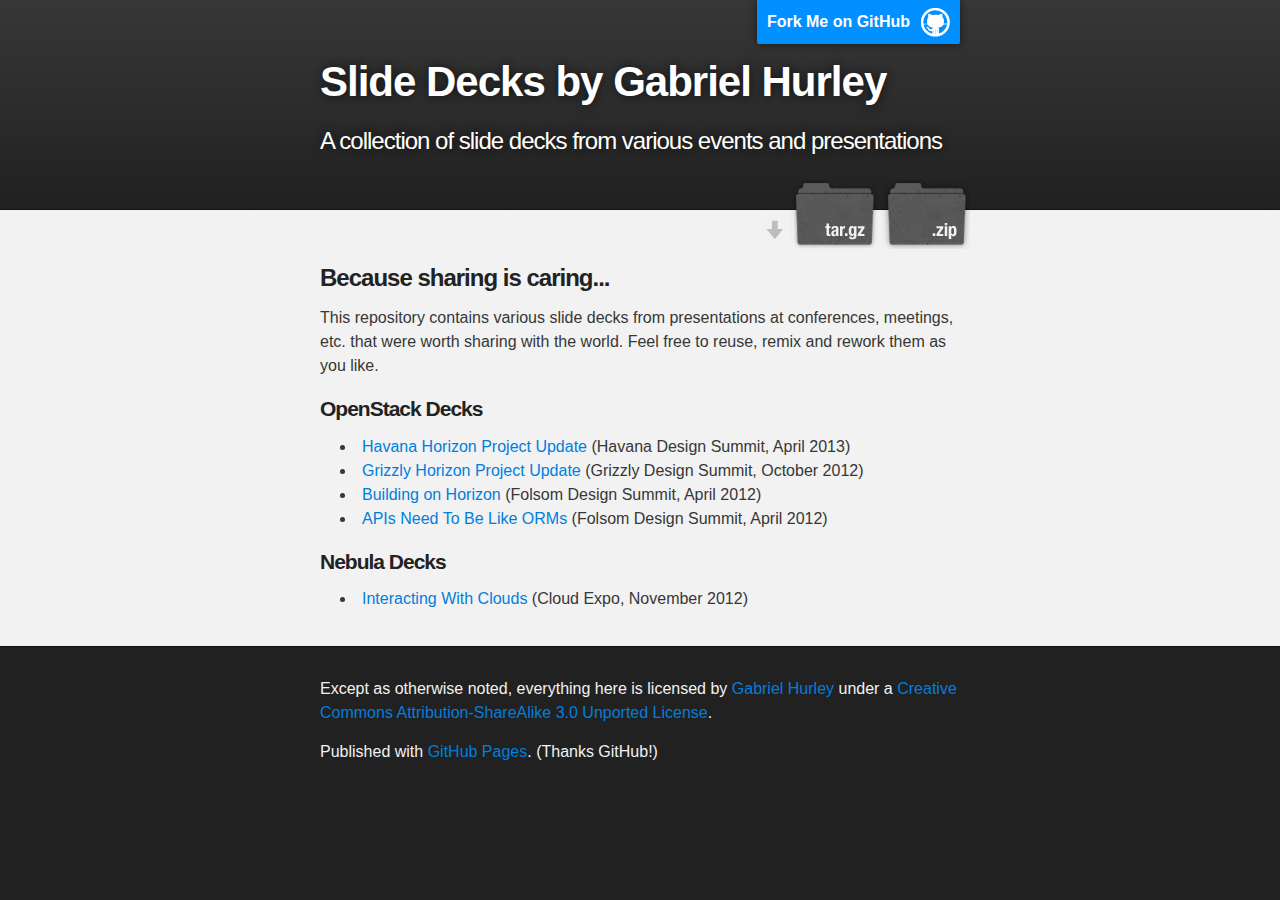
<file: index.html>
<!DOCTYPE html>
<html>

  <head>
    <meta charset='utf-8' />
    <meta http-equiv="X-UA-Compatible" content="chrome=1" />
    <meta name="description" content="Slides : A collection of slide decks from various events and presentations" />

    <link rel="stylesheet" type="text/css" media="screen" href="stylesheets/stylesheet.css">

    <title>Slides</title>
  </head>

  <body>

    <!-- HEADER -->
    <div id="header_wrap" class="outer">
        <header class="inner">
          <a id="forkme_banner" href="https://github.com/gabrielhurley/slides">Fork Me on GitHub</a>

          <h1 id="project_title">Slide Decks by Gabriel Hurley</h1>
          <h2 id="project_tagline">A collection of slide decks from various events and presentations</h2>

          <section id="downloads">
            <a class="zip_download_link" href="https://github.com/gabrielhurley/slides/zipball/master">Download this project as a .zip file</a>
            <a class="tar_download_link" href="https://github.com/gabrielhurley/slides/tarball/master">Download this project as a tar.gz file</a>
          </section>
        </header>
    </div>

    <!-- MAIN CONTENT -->
    <div id="main_content_wrap" class="outer">
      <section id="main_content" class="inner">
        <h3>Because sharing is caring...</h3>

        <p>This repository contains various slide decks from presentations at
        conferences, meetings, etc. that were worth sharing with the world.
        Feel free to reuse, remix and rework them as you like.</p>

        <h4>OpenStack Decks</h4>
        <ul>
          <li><a href="./openstack/horizon_project_update_apr_2013/index.html">Havana Horizon Project Update</a> (Havana Design Summit, April 2013)</li>
          <li><a href="./openstack/horizon_project_update_oct_2012/index.html">Grizzly Horizon Project Update</a> (Grizzly Design Summit, October 2012)</li>
          <li><a href="./openstack/building_on_horizon/index.html">Building on Horizon</a> (Folsom Design Summit, April 2012)</li>
          <li><a href="./openstack/apis_like_orms/index.html">APIs Need To Be Like ORMs</a> (Folsom Design Summit, April 2012)</li>
        </ul>

        <h4>Nebula Decks</h4>
        <ul>
          <li><a href="./nebula/interacting_with_clouds/index.html">Interacting With Clouds</a> (Cloud Expo, November 2012)</li>
        </ul>

      </section>
    </div>

    <!-- FOOTER  -->
    <div id="footer_wrap" class="outer">
      <footer class="inner">
        <p class="copyright">Except as otherwise noted, everything here is licensed by
          <a xmlns:cc="http://creativecommons.org/ns#" href="http://strikeawe.com" property="cc:attributionName" rel="cc:attributionURL">Gabriel Hurley</a>
          under a <a rel="license" href="http://creativecommons.org/licenses/by-sa/3.0/">Creative
          Commons Attribution-ShareAlike 3.0 Unported License</a>.</p>
        <p>Published with <a href="http://pages.github.com">GitHub Pages</a>. (Thanks GitHub!)</p>
      </footer>
    </div>



  </body>
</html>
</file>
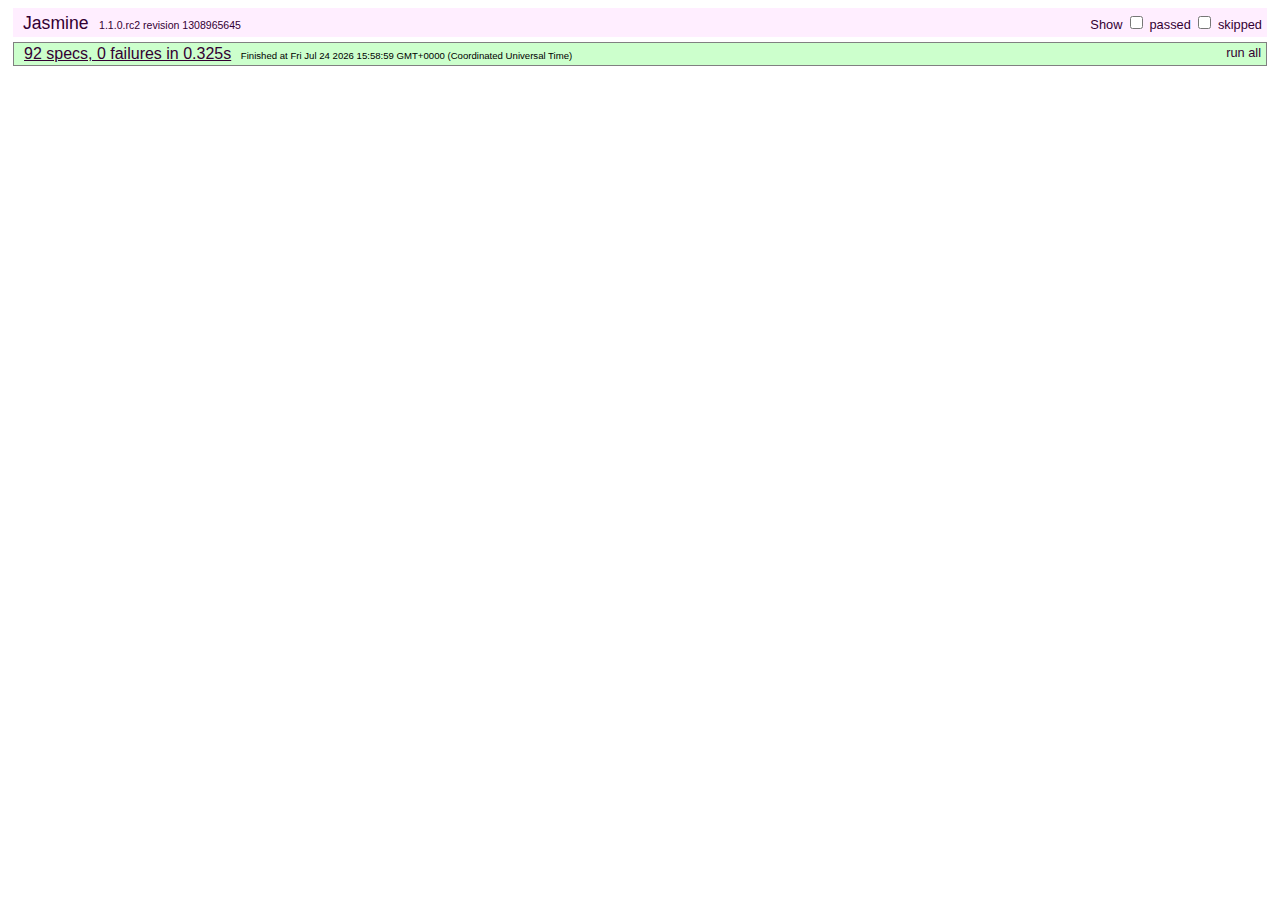
<file: deck.js/test/index.html>
<!DOCTYPE HTML PUBLIC "-//W3C//DTD HTML 4.01 Transitional//EN"
  "http://www.w3.org/TR/html4/loose.dtd">
<html>
<head>
	<title>deck.js - Jasmine Test Runner</title>
	<link rel="stylesheet" type="text/css" href="lib/jasmine.css">
	<script type="text/javascript" src="../modernizr.custom.js"></script>
	<script type="text/javascript" src="lib/jasmine.js"></script>
	<script type="text/javascript" src="lib/jasmine-html.js"></script>
	<script src="../jquery-1.7.min.js"></script>
	<script type="text/javascript" src="lib/jasmine-jquery.js"></script>

	<!-- include source files here... -->
	<script type="text/javascript" src="../core/deck.core.js"></script>
	<script type="text/javascript" src="../extensions/hash/deck.hash.js"></script>
	<script type="text/javascript" src="../extensions/menu/deck.menu.js"></script>
	<script type="text/javascript" src="../extensions/goto/deck.goto.js"></script>
	<script type="text/javascript" src="../extensions/status/deck.status.js"></script>
	<script type="text/javascript" src="../extensions/navigation/deck.navigation.js"></script>
	<script type="text/javascript" src="../extensions/scale/deck.scale.js"></script>

	<!-- include spec files here... -->
	<script type="text/javascript" src="settings.js"></script>
	<script type="text/javascript" src="spec.core.js"></script>
	<script type="text/javascript" src="spec.menu.js"></script>
	<script type="text/javascript" src="spec.goto.js"></script>
	<script type="text/javascript" src="spec.navigation.js"></script>
	<script type="text/javascript" src="spec.hash.js"></script>
	<script type="text/javascript" src="spec.status.js"></script>
	<script type="text/javascript" src="spec.scale.js"></script>
</head>

<body>
<script type="text/javascript">
	jasmine.getEnv().addReporter(new jasmine.TrivialReporter());
	jasmine.getEnv().execute();
</script>
</body>
</html>
</file>
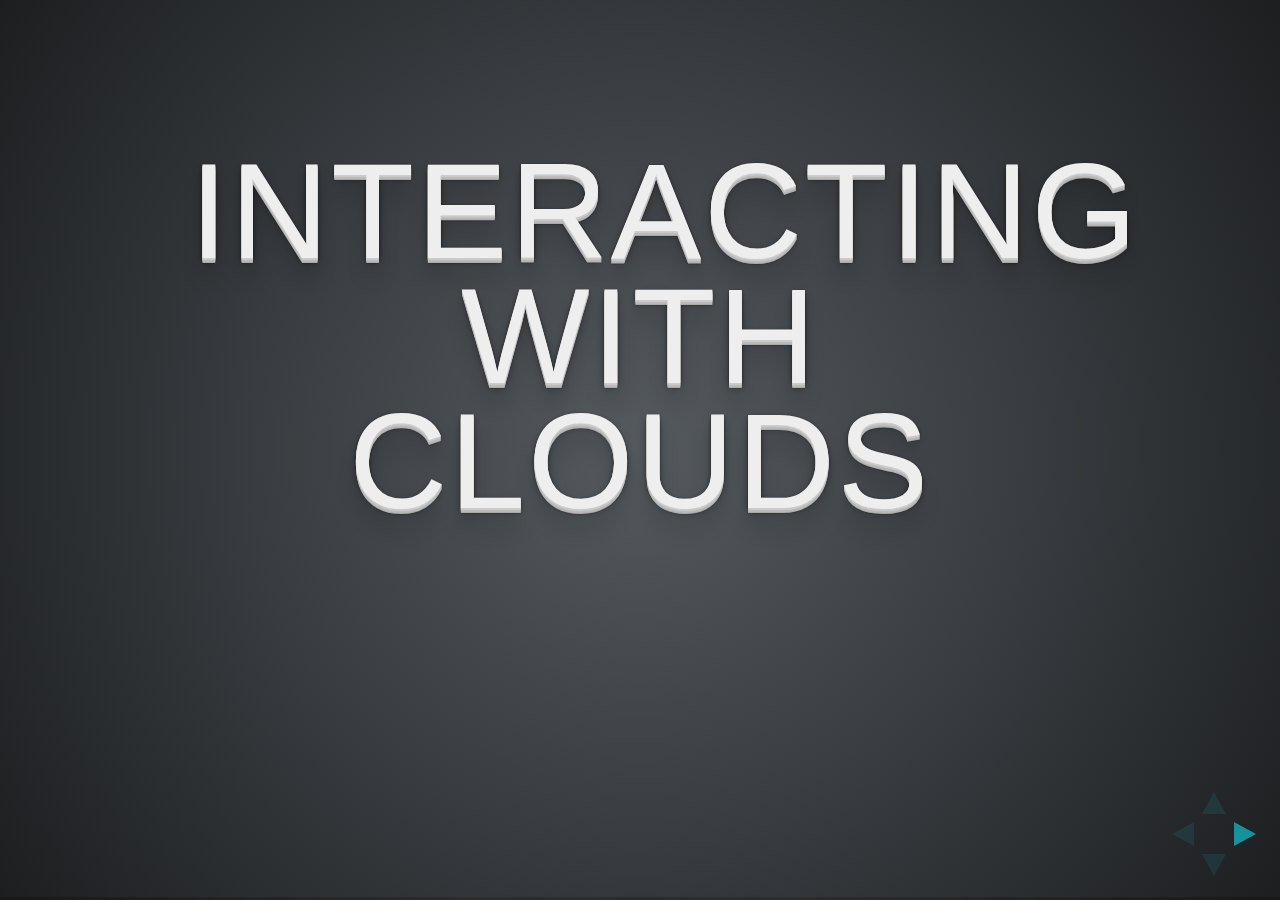
<file: nebula/interacting_with_clouds/index.html>
<!doctype html>
<html lang="en">

    <head>
        <meta charset="utf-8">

        <title>Interacting with Clouds</title>

        <meta name="description" content="A primer on how interface design shapes your cloudy world.">
        <meta name="author" content="Gabriel Hurley">

        <meta name="apple-mobile-web-app-capable" content="yes" />
        <meta name="apple-mobile-web-app-status-bar-style" content="black-translucent" />

        <link rel="stylesheet" href="../../reveal.js/css/reveal.css">
        <link rel="stylesheet" href="../../reveal.js/css/theme/default.css" id="theme">

        <!-- For syntax highlighting -->
        <link rel="stylesheet" href="../../reveal.js/lib/css/zenburn.css">

        <!-- If the query includes 'print-pdf', use the PDF print sheet -->
        <script>
            document.write( '<link rel="stylesheet" href="../../reveal.js/css/print/' + ( window.location.search.match( /print-pdf/gi ) ? 'pdf' : 'paper' ) + '.css" type="text/css" media="print">' );
        </script>

        <!--[if lt IE 9]>
        <script src="lib/js/html5shiv.js"></script>
        <![endif]-->
    </head>

    <body>

        <div class="reveal">

            <!-- Any section element inside of this container is displayed as a slide -->
            <div class="slides">
                <section>
                    <h1 style="text-align: center;">
                        <font face="helvetica">Interacting with Clouds</font>
                    </h1>
                </section>
                <section>
                    <h2>About Me (Gabriel Hurley)</h2>
                    <div>
                        <ul>
                            <li>Senior Developer at Nebula Inc</li>
                            <li>Front End Engineer</li>
                            <li>Project Technical Lead for the OpenStack Dashboard</li>
                            <li>Core committer for Django (Python web framework)</li>
                            <li>
                                <i>I fight for the user!</i>
                            </li>
                        </ul>
                    </div>
                </section>
                <section>
                    <section>
                        <h2>Four Example Users</h2>
                        <div>
                            <ol>
                                <li>End User</li>
                                <li>Team/Project Administrator</li>
                                <li>Cloud Administrator</li>
                                <li>Executive</li>
                            </ol>
                        </div>
                    </section>
                    <section>
                        <h2>End User</h2>
                        <div>
                            <ul>
                                <li>Slightly technical<br>
                                </li>
                                <li>Trying to get their job done (their job <i>is not </i>the cloud)<br>
                                </li>
                                <li>Cloud means they don't have to wait six months for a server from procurement<br>
                                </li>
                            </ul>
                        </div>
                    </section>
                    <section>
                        <h2>Team/Project administrator</h2>
                        <div>
                            <ul>
                                <li>Moderately technical</li>
                                <li>Focused on enabling their team<br>
                                </li>
                                <li>Cloud means they have autonomous control over their allotted resources<br>
                                </li>
                            </ul>
                        </div>
                    </section>
                    <section>
                        <h2>Cloud administrator</h2>
                        <div>
                            <ul>
                                <li>Highly technical<br>
                                </li>
                                <li>Ensuring the stability and performance of the system<br>
                                </li>
                                <li>Cloud <i>is</i> their job<br>
                                </li>
                            </ul>
                        </div>
                    </section>
                    <section>
                        <h2>Executive</h2>
                        <div>
                            <ul>
                                <li>Not technical<br>
                                </li>
                                <li>Interested in discerning value and finding at-a-glance meaning<br>
                                </li>
                            </ul>
                        </div>
                    </section>
                </section>
                <section>
                    <h2>Your interface says a lot about you...</h2>
                    <div>
                        <br>
                    </div>
                    <div>
                        <ul>
                            <li>CLIs?</li>
                            <li>APIs?</li>
                            <li>Dashboards?</li>
                            <li>Mobile/Apps?</li>
                        </ul>
                    </div>
                </section>
                <section>
                    <section>
                        <h2>Command Line Interfaces</h2>
                        <div>
                            <ul>
                                <li>
                                    <li>Often the most powerful/expressive</li>
                                    <li>Great for scripting</li>
                                    <li>Arcane (and poorly documented)</li>
                                    <li>Intimidate, discourage and frustrate users</li>
                                    <li>Often end up restricting their audiences</li>
                                </li>
                            </ul>
                        </div>
                    </section>
                    <section>
                        <h2>CLIS Don't Scale</h2>
                        <div>
                            <ul>
                                <li>
                                    <li>Discoverability is very low</li>
                                    <li>Lists only work for a few elements</li>
                                    <li>At cloud-scale you mostly have machine-generated IDs</li>
                                    <li>Interaction is limited by the nature of a command line</li>
                                </li>
                            </ul>
                        </div>
                    </section>
                    <section>
                        <h2>For Users</h2>
                        <div>
                            <ul>
                                <li>
                                    <li>Copy-and-paste commands from Google searches that they mostly don't understand</li>
                                    <li>CLIs get the job done, but they're frustrating</li>
                                    <li>Why are they frustrating? Low discoverability and documentation that's overwhelming or over their head</li>
                                </li>
                            </ul>
                        </div>
                    </section>
                    <section>
                        <h2>For project administrators</h2>
                        <div>
                            <ul>
                                <li>
                                    <li>CLIs provide the expressive power that's sometimes needed to accomplish deeper, less repetitive tasks</li>
                                    <li>Still not the preferred tool due to complexity</li>
                                </li>
                            </ul>
                        </div>
                    </section>
                    <section>
                        <h2>For cloud administrators</h2>
                        <div>
                            <ul>
                                <li>
                                    <li>Often the only way to get every last bit of control</li>
                                    <li>Can be scripted into automated jobs</li>
                                    <li>Requires investment of time to understand/master... but this is their job</li>
                                </li>
                            </ul>
                        </div>
                    </section>
                    <section>
                        <h2>For executives</h2>
                        <div>
                            <br>
                        </div>
                        <div>Absolutely useless.</div>
                        <div>
                            <br>
                        </div>
                        <div>
                            <i>you really think they're gonna open a shell prompt? ;-)</i>
                            <br>
                        </div>
                    </section>
                    <section>
                        <h2>What could be improved?</h2>
                        <div>Imagine a highly-interactive CLI...<br>
                        </div>
                        <div>
                            <br>
                        </div>
                        <div>
                            <ul>
                                <li>
                                    <li>Type-ahead autocompletion of commands</li>
                                    <li>Helpful doc strings with examples for every command</li>
                                    <li>Layered documentation that can be broad <i>or</i> detailed</li>
                                    <li>Autocompletion of names &amp; ids</li>
                                    <li>Meaningful colored output</li>
                                    <li>"Shortcut" commands that trade power for ease-of-use</li>
                                </li>
                            </ul>
                        </div>
                    </section>
                </section>
                <section>
                    <section>
                        <h2>APIs (The RESTFUL Kind)</h2>
                        <div>
                            <br>
                        </div>
                        <div>Underly everything else (CLIs, dashboards, etc.)<br>
                        </div>
                        <div>
                            <br>
                        </div>
                        <div>
                            <i>Good design is critical!</i>
                            <br>
                        </div>
                    </section>
                    <section>
                        <h2>Your API is your limiting factor</h2>
                        <div>
                            <br>
                        </div>
                        <div>Everything anyone builds will be based on your API!</div>
                        <div>
                            <br>
                        </div>
                        <div>
                            <ul>
                                <li>
                                    <li>And yet they're often an afterthought</li>
                                    <li>They're built by developers for internal needs without thinking about consumers</li>
                                    <li>They do "just enough" and no more</li>
                                </li>
                            </ul>
                        </div>
                    </section>
                    <section>
                        <h2>Important things nobody considers</h2>
                        <div>
                            <br>
                        </div>
                        <div>
                            <ul>
                                <li>
                                    <li>Filtering</li>
                                    <li>Ordering</li>
                                    <li>Pagination</li>
                                    <li>Fetching related data</li>
                                    <li>Self-description (critical for federation)</li>
                                </li>
                            </ul>
                        </div>
                    </section>
                    <section>
                        <h2>For users</h2>
                        <div>
                            <br>
                        </div>
                        <div>
                            <ul>
                                <li>
                                    <li>Need CLI tools or clients to interact with them</li>
                                    <li>Easier to use than CLIs because you can use your language of choice</li>
                                    <li>Just as badly documented as CLIs</li>
                                    <li>Often missing capabilities that make integration infuriating</li>
                                </li>
                            </ul>
                        </div>
                    </section>
                    <section>
                        <h2>For project administrators</h2>
                        <div>
                            <br>
                        </div>
                        <div>
                            <ul>
                                <li>Same as for users, but perhaps less likely to need to integrate<br>
                                </li>
                            </ul>
                        </div>
                    </section>
                    <section>
                        <h2>For cloud administrators</h2>
                        <div>
                            <br>
                        </div>
                        <div>
                            <ul>
                                <li>
                                    <li>Probably gonna just script things through the CLI or use a pre-existing tool</li>
                                    <li>Sometimes build tools (and hopefully release them!)</li>
                                </li>
                            </ul>
                        </div>
                    </section>
                    <section>
                        <h2>For executives</h2>
                        <div>
                            <br>
                        </div>
                        <div>Still useless.</div>
                        <div>
                            <br>
                        </div>
                        <div>
                            <i>Unless the API is awesome and people have already built tools for it...</i>
                            <br>
                        </div>
                    </section>
                </section>
                <section>
                    <section>
                        <h2>Dashboards</h2>
                        <div>
                            <br>
                        </div>
                        <div>Built on APIs!<br>
                        </div>
                        <div>
                            <br>
                        </div>
                        <div>Drastically increase discovery.</div>
                    </section>
                    <section>
                        <h2>How do you see the world?</h2>
                        <div>
                            <br>
                        </div>
                        <div>Dashbaords frequently take a "resource-oriented" view of the world.<br>
                        </div>
                        <div>
                            <br>
                        </div>
                        <div>
                            <ul>
                                <li>
                                    <li>Here are your servers, your volumes, etc.</li>
                                    <li>Cover simple infrastructure management tasks</li>
                                </li>
                            </ul>
                        </div>
                    </section>
                    <section>
                        <h2>For users</h2>
                        <div>
                            <br>
                        </div>
                        <div>
                            <ul>
                                <li>
                                    <li>Don't care about the specific instances, volumes; they want to get something done</li>
                                    <li>Focus on workloads, applications, etc.</li>
                                </li>
                            </ul>
                        </div>
                    </section>
                    <section>
                        <h2>For project administrators</h2>
                        <div>
                            <br>
                        </div>
                        <div>
                            <ul>
                                <li>
                                    <li>Need good overviews and utilization information</li>
                                    <li>Easy management tools</li>
                                    <li>Properly scoped interfaces</li>
                                </li>
                            </ul>
                        </div>
                    </section>
                    <section>
                        <h2>For cloud administrators</h2>
                        <div>
                            <br>
                        </div>
                        <div>
                            <ul>
                                <li>
                                    <li>Lists are useless at "cloud scale"</li>
                                    <li>Filtering is a start</li>
                                    <li>Clustering is better</li>
                                    <li>The API's the limit</li>
                                </li>
                            </ul>
                        </div>
                    </section>
                    <section>
                        <h2>For executives</h2>
                        <div>
                            <br>
                        </div>
                        <div>
                            <ul>
                                <li>
                                    <li>Visualizations are key</li>
                                    <li>Distillation of knowledge</li>
                                    <li>Metrics, reporting and auditing</li>
                                </li>
                            </ul>
                        </div>
                    </section>
                </section>
                <section>
                    <section>
                        <h2>Mobile</h2>
                        <div>
                            <br>
                        </div>
                        <div>CLIs... lol.<br>
                        </div>
                        <div>
                            <br>
                        </div>
                        <div>APIs... not likely.</div>
                        <div>
                            <br>
                        </div>
                        <div>Dashboards and Apps... yeah!</div>
                    </section>
                    <section>
                        <h2>All about at-a-glance meaning</h2>
                        <div>
                            <br>
                        </div>
                        <div>
                            <ul>
                                <li>
                                    <li>Progress/status of workloads</li>
                                    <li>Monitoring health</li>
                                    <li>Visualization</li>
                                    <li>Identifying problems</li>
                                </li>
                            </ul>
                        </div>
                    </section>
                    <section>
                        <h2>For users</h2>
                        <div>
                            <br>
                        </div>
                        <div>
                            <ul>
                                <li>
                                    <li>Nice-to-have if they exist</li>
                                    <li>Primarily useful for progress indication, "done" notifications, retriggering jobs</li>
                                    <li>Not likely to do advanced configuration of workloads on mobile</li>
                                </li>
                            </ul>
                        </div>
                    </section>
                    <section>
                        <h2>For project administrators</h2>
                        <div>
                            <br>
                        </div>
                        <div>
                            <ul>
                                <li>
                                    <li>Quick management interface (add a user, increase a quota, etc.)</li>
                                    <li>Quick utilization visualization</li>
                                    <li>Problem reporting/resource allocation requesting ("going up the chain")</li>
                                </li>
                            </ul>
                        </div>
                    </section>
                    <section>
                        <h2>For cloud administrators</h2>
                        <div>
                            <br>
                        </div>
                        <div>
                            <ul>
                                <li>
                                    <li>All about seeing utilization and health</li>
                                    <li>Must be able to spot outliers (problems)</li>
                                    <li>Respond to basic management requests</li>
                                </li>
                            </ul>
                        </div>
                    </section>
                    <section>
                        <h2>For executives</h2>
                        <div>
                            <br>
                        </div>
                        <div>
                            <ul>
                                <li>Pretty graphs</li>
                                <li>Roll-up reporting<br>
                                </li>
                            </ul>
                        </div>
                    </section>
                </section>
                <section>
                    <section>
                        <h2>Closing Thoughts &amp; Common themes</h2>
                        <div>
                            <br>
                        </div>
                        <div>
                            <ul>
                                <li>How do you identify problems in a cloud?<br>
                                </li>
                                <li>What do you do when something goes wrong?<br>
                                </li>
                                <li>How do you learn?<br>
                                </li>
                            </ul>
                        </div>
                    </section>
                    <section>
                        <h2>Finding Problems</h2>
                        <div>
                            <br>
                        </div>
                        <div>
                            <ul>
                                <li>
                                    <li>Monitoring systems</li>
                                    <li>Proactive notification</li>
                                    <li>Visualization</li>
                                    <li>Outlier detection</li>
                                </li>
                            </ul>
                        </div>
                    </section>
                    <section>
                        <h2>Dealing with problems</h2>
                        <div>
                            <br>
                        </div>
                        <div>
                            <ul>
                                <li>
                                    <li>Use a virtual console/remote desktop to check on it</li>
                                    <li>SSH in and poke at it</li>
                                    <li>Kill it and start over..</li>
                                    <li>
                                        <i>How much (if any) setup was done by hand?</i>
                                    </li>
                                    <li>
                                        <i>Was data persisted or can it be rebuilt?</i>
                                    </li>
                                    <li>
                                        <i>How long will it take to get back to running?</i>
                                    </li>
                                </li>
                            </ul>
                        </div>
                    </section>
                    <section>
                        <h2>Learning (The Hard Part)</h2>
                        <div>
                            <br>
                        </div>
                        <div>
                            <ul>
                                <li>
                                    <li>Need better discoverability</li>
                                    <li>Need better documentation</li>
                                    <li>Need clearer terminology</li>
                                    <li>Need ready access to help</li>
                                    <li>Teach a man to fish...</li>
                                </li>
                            </ul>
                        </div>
                    </section>
                </section>
                <section>
                    <h2>Thanks!</h2>
                    <div>
                        <br>
                    </div>
                    <div>
                        <b>Gabriel Hurley</b>
                    </div>
                    <div>gabriel.hurley@nebula.com</div>
                    <div>
                        <i>@gabrielhurley</i>
                    </div>
                </section>
            </div>

        </div>

        <script src="../../reveal.js/lib/js/head.min.js"></script>
        <script src="../../reveal.js/js/reveal.min.js"></script>

        <script>

            // Full list of configuration options available here:
            // https://github.com/hakimel/reveal.js#configuration
            Reveal.initialize({
                controls: true,
                progress: true,
                history: true,

                theme: Reveal.getQueryHash().theme, // available themes are in /css/theme
                transition: Reveal.getQueryHash().transition || 'default', // default/cube/page/concave/zoom/linear/none

                // Optional libraries used to extend on reveal.js
                dependencies: [
                    { src: '../../reveal.js/lib/js/classList.js', condition: function() { return !document.body.classList; } },
                    { src: '../../reveal.js/plugin/markdown/showdown.js', condition: function() { return !!document.querySelector( '[data-markdown]' ); } },
                    { src: '../../reveal.js/plugin/markdown/markdown.js', condition: function() { return !!document.querySelector( '[data-markdown]' ); } },
                    { src: '../../reveal.js/plugin/highlight/highlight.js', async: true, callback: function() { hljs.initHighlightingOnLoad(); } },
                    { src: '../../reveal.js/plugin/zoom-js/zoom.js', async: true, condition: function() { return !!document.body.classList; } },
                    { src: '../../reveal.js/plugin/notes/notes.js', async: true, condition: function() { return !!document.body.classList; } }
                ]
            });

        </script>

    </body>
</html>
</file>
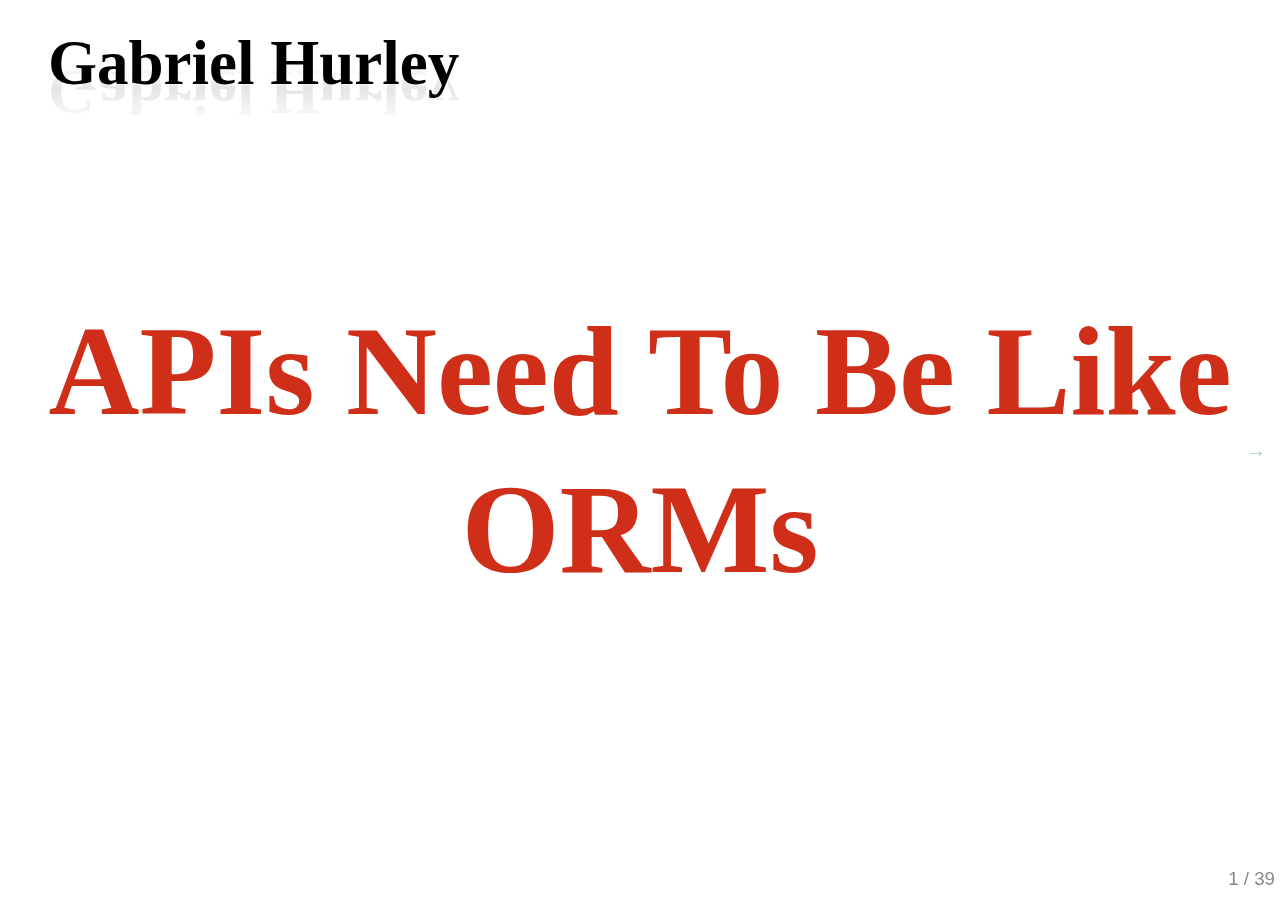
<file: openstack/apis_like_orms/index.html>
<!DOCTYPE html>
<!--[if lt IE 7]> <html class="no-js ie6" lang="en"> <![endif]-->
<!--[if IE 7]>    <html class="no-js ie7" lang="en"> <![endif]-->
<!--[if IE 8]>    <html class="no-js ie8" lang="en"> <![endif]-->
<!--[if gt IE 8]><!-->  <html class="no-js" lang="en"> <!--<![endif]-->
<head>
    <meta charset="utf-8">
    <meta http-equiv="X-UA-Compatible" content="IE=edge,chrome=1">

    <title>APIs Need To Be Like ORMs</title>

    <meta name="description" content="To make an API usable for a consumer, it should be thought of as an across-the-wire ORM. That means when designing an API, it's worth looking at the common features of ORMs and seeing where they can be sensibly implemented.">
    <meta name="author" content="Gabriel Hurley">
    <meta name="viewport" content="width=1024, user-scalable=no">

    <!-- Core and extension CSS files -->
    <link rel="stylesheet" href="../../deck.js/core/deck.core.css">
    <link rel="stylesheet" href="../../deck.js/extensions/goto/deck.goto.css">
    <link rel="stylesheet" href="../../deck.js/extensions/menu/deck.menu.css">
    <link rel="stylesheet" href="../../deck.js/extensions/navigation/deck.navigation.css">
    <link rel="stylesheet" href="../../deck.js/extensions/status/deck.status.css">
    <link rel="stylesheet" href="../../deck.js/extensions/hash/deck.hash.css">
    <link rel="stylesheet" href="../../deck.js/extensions/scale/deck.scale.css">

    <!-- Style theme. More available in /themes/style/ or create your own. -->
    <link rel="stylesheet" href="../openstack.theme.css">

    <!-- Transition theme. More available in /themes/transition/ or create your own. -->
    <link rel="stylesheet" href="../../deck.js/themes/transition/horizontal-slide.css">

    <script src="../../deck.js/modernizr.custom.js"></script>
</head>

<body class="deck-container">

<!-- Begin slides -->
<section class="slide" id="title-slide">
    <h1>APIs Need To Be Like ORMs</h1>
    <h2>Gabriel Hurley</h2>
</section>

<section class="slide" id="why">
    <h2>Why?</h2>
    <p class="slide">To make an API <strong>usable for a consumer</strong>, it should be thought of as <strong>an across-the-wire ORM</strong>.</p>
    <p class="slide">That means <strong>when you design an API</strong>:</p>
    <ul>
        <li class="slide">think about the <strong>common features of ORMs</strong>,</li>
        <li class="slide"><strong>implement them</strong> (<em>if they're not unreasonable</em>).</li>
    </ul>
</section>

<section class="slide" id="the-good">
    <h2>What's good (and reliable)</h2>
    <ul>
        <li>
            <pre>get(<em>id="foo"</em>)</pre>
            <p class="slide">Probably the most reliable API method.</p>
        </li>
        <li>
            <pre>list()</pre>
            <p class="slide">Fetches all the data, but it still needs to do more...
        </li>
        <li>
            <pre>limit=<em>n</em></pre>
            <p class="slide">The only consistent (and consistently useful) query parameter.</p>
        </li>
    </ul>
</section>

<section class="slide" id="the-meh">
    <h2>What's better than nothing... ("meh")</h2>
    <div class="slide" id="marker-pagination">
        <h3><strong>marker-based pagination</strong></h3>
        <p>why it's not great:</p>
        <ul>
            <li>can't get to a previous page</li>
            <li>can't easily jump around without knowing all data</li>
        </ul>
    </div>
    <div class="slide" id="name-based-filtering">
        <h3><strong>name-based filtering (swift only)</strong></h3>
        <p>why it's not great:</p>
        <ul>
            <li>only filters on name</li>
            <li>only implemented by swift</li>
        </ul>
    </div>
</section>

<section class="slide" id="what-we-need">
    <h1>What We Need!</h1>
</section>

<section class="slide" id="filtering-everywhere">
    <h2>Filtering (everywhere)</h2>
    <div class="slide">
        <h3>What?</h3>
        <p>Filter on name, metadata, tags, etc.</p>
        <p>Support for datatypes beyond text (<strong>esp. date/time</strong>)</p>
    </div>
    <div class="slide">
        <h3>Why?</h3>
        <p>Basic search, making information <strong>discoverable</strong></p>
    </div>
    <div class="slide">
        <h3>Why don't we already have it?</h3>
    <p>Tricky to implement efficiently with a reasonable API</p>
    </div>
    <div class="slide">
        <h3>What can we do about it?</h3>
        <p>Suck it up</p>
    </div>
</section>

<section class="slide" id="offset-pagination">
    <h2>Offset-based pagination</h2>
    <div class="slide">
        <h3>Why?</h3>
        <p>Ability to go to the <strong>previous page</strong>, <strong>page X of Y</strong>, <strong>jump to page X</strong>, etc.</p>
    </div>
    <div class="slide">
        <h3>Why don't we already have it?</h3>
        <p>Arguments against it tend to center around the fact that things may change between requests and feel "inconsistent".</p>
    </div>
    <div class="slide">
        <h3>What can we do about it?</h3>
        <p>It's <strong>a tiny price to pay for a tremendously useful function</strong>.</p>
    </div>
    <div class="slide">
        <h3>Examples</h3>
        <p>Google APIs, Twitter APIs, Facebook APIs, and every other data API that people use all the effing time.</p>
    </div>
</section>

<section class="slide" id="ordering">
    <h2>Ordering</h2>
    <div class="slide">
        <h3>Why?</h3>
        <p>Date-based ordering combined with filters, e.g. give me all instances created after X timestamp.</p>
    </div>
    <div class="slide">
        <h3>Why don't we already have it?</h3>
        <p>???</p>
    </div>
</section>

<section class="slide" id="bulk-retrieval">
    <h2>Bulk-retrieval</h2>
    <div class="slide">
        <h3>What?</h3>
        <p>Ability to request multiple specific IDs and receive a key/value map of IDs to data.</p>
    </div>
    <div class="slide">
        <h3>Example</h3>
        <pre><code>
            >>> client.instances.in_bulk(id__in=["foo", "bar", ...])
            ... {'foo': {'id': 'foo', 'flavor': ...}
                 'bar': {'id': 'bar', 'flavor': ...}}
        </code></pre>
    </div>
    <div class="slide">
        <h3>Why?</h3>
        <p>Retrieving related data for a set of resources (e.g. flavor data for a set of instances)</p>
    </div>
    <div class="slide">
        <h3>Why don't we already have it?</h3>
        <p>???</p>
    </div>
</section>

<section class="slide" id="closing">
    <h2>In closing</h2>
    <ul>
        <li class="slide"><strong>Be consistent</strong> (across the ecosystem).</li>
        <li class="slide">Send all the common data your consumers will need...</li>
        <li class="slide">or else allow the user to request the data they need.</li>
        <li class="slide">Don't assume that just because you don't have a use for a feature, no one else does.</li>
        <li class="slide">Let's make this code common so we don't have to rewrite these methods for every project.</li>
    </ul>
    <h3 class="slide"><center><strong>Thank you!</strong></center></h3>
</section>


<!-- deck.navigation snippet -->
<a href="#" class="deck-prev-link" title="Previous">&#8592;</a>
<a href="#" class="deck-next-link" title="Next">&#8594;</a>

<!-- deck.status snippet -->
<p class="deck-status">
    <span class="deck-status-current"></span>
    /
    <span class="deck-status-total"></span>
</p>

<!-- deck.goto snippet -->
<form action="." method="get" class="goto-form">
    <label for="goto-slide">Go to slide:</label>
    <input type="text" name="slidenum" id="goto-slide" list="goto-datalist">
    <datalist id="goto-datalist"></datalist>
    <input type="submit" value="Go">
</form>

<!-- deck.hash snippet -->
<a href="." title="Permalink to this slide" class="deck-permalink">#</a>


<!-- Grab CDN jQuery, with a protocol relative URL; fall back to local if offline -->
<script src="../../deck.js/jquery-1.7.min.js"></script>

<!-- Deck Core and extensions -->
<script src="../../deck.js/core/deck.core.js"></script>
<script src="../../deck.js/extensions/hash/deck.hash.js"></script>
<script src="../../deck.js/extensions/menu/deck.menu.js"></script>
<script src="../../deck.js/extensions/goto/deck.goto.js"></script>
<script src="../../deck.js/extensions/status/deck.status.js"></script>
<script src="../../deck.js/extensions/navigation/deck.navigation.js"></script>
<script src="../../deck.js/extensions/scale/deck.scale.js"></script>

<!-- Initialize the deck -->
<script>
$(function() {
    $.deck('.slide');
});
</script>

</body>
</html>
</file>
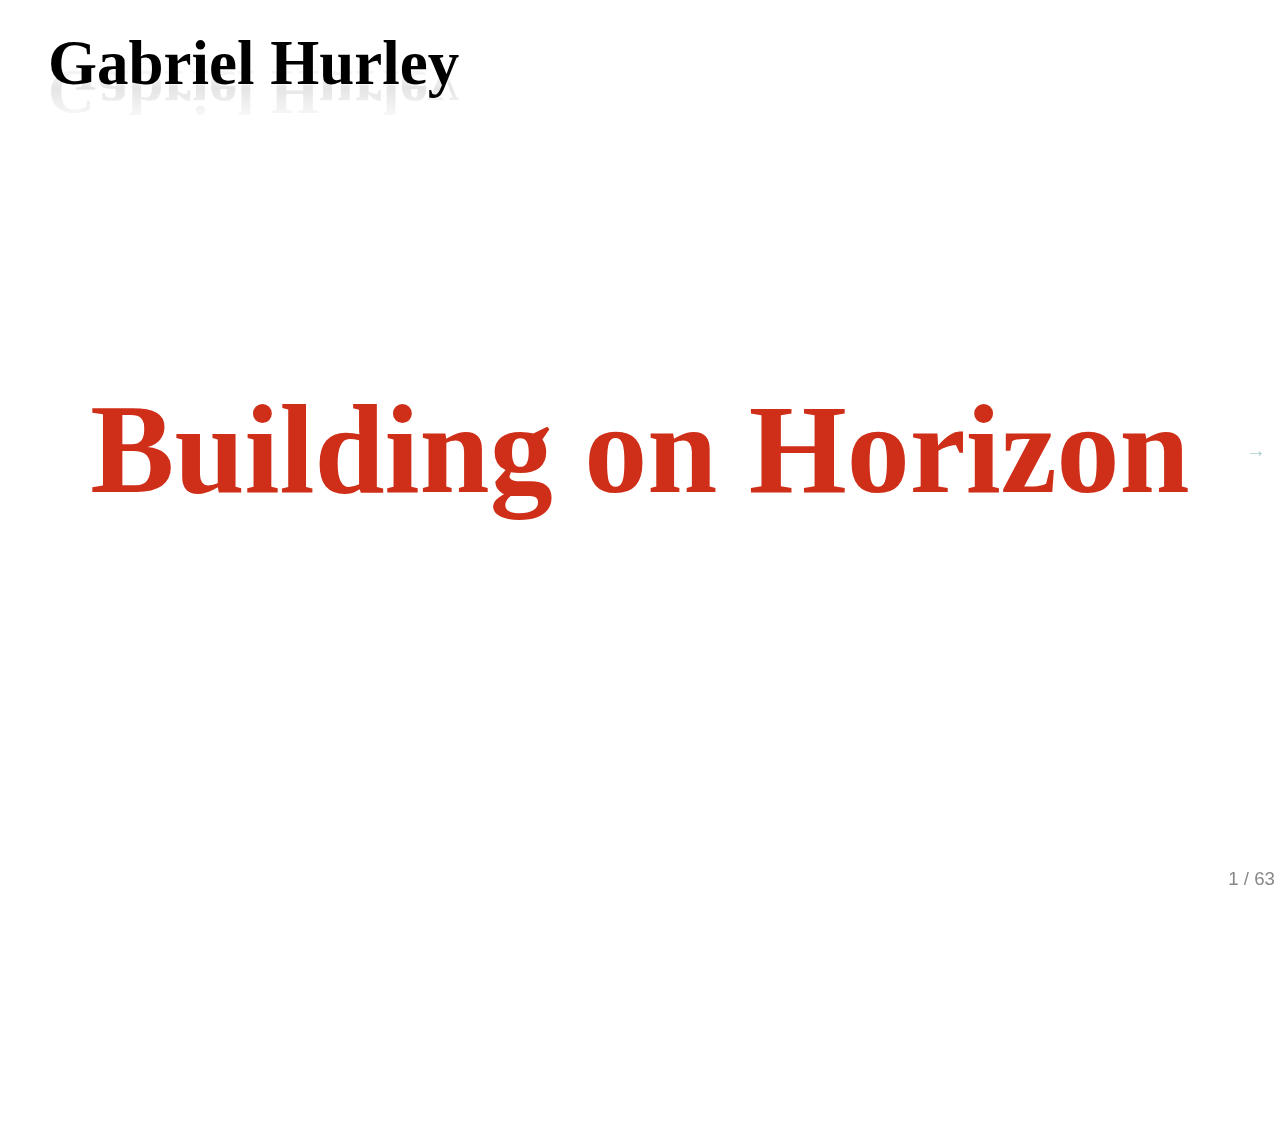
<file: openstack/building_on_horizon/index.html>
<!DOCTYPE html>
<!--[if lt IE 7]> <html class="no-js ie6" lang="en"> <![endif]-->
<!--[if IE 7]>    <html class="no-js ie7" lang="en"> <![endif]-->
<!--[if IE 8]>    <html class="no-js ie8" lang="en"> <![endif]-->
<!--[if gt IE 8]><!-->  <html class="no-js" lang="en"> <!--<![endif]-->
<head>
    <meta charset="utf-8">
    <meta http-equiv="X-UA-Compatible" content="IE=edge,chrome=1">

    <title>Building on Horizon</title>

    <meta name="author" content="Gabriel Hurley">
    <meta name="viewport" content="width=1024, user-scalable=no">

    <!-- Core and extension CSS files -->
    <link rel="stylesheet" href="../../deck.js/core/deck.core.css">
    <link rel="stylesheet" href="../../deck.js/extensions/goto/deck.goto.css">
    <link rel="stylesheet" href="../../deck.js/extensions/menu/deck.menu.css">
    <link rel="stylesheet" href="../../deck.js/extensions/navigation/deck.navigation.css">
    <link rel="stylesheet" href="../../deck.js/extensions/status/deck.status.css">
    <link rel="stylesheet" href="../../deck.js/extensions/hash/deck.hash.css">
    <link rel="stylesheet" href="../../deck.js/extensions/scale/deck.scale.css">

    <!-- Style theme. More available in /themes/style/ or create your own. -->
    <link rel="stylesheet" href="../openstack.theme.css">

    <!-- Transition theme. More available in /themes/transition/ or create your own. -->
    <link rel="stylesheet" href="../../deck.js/themes/transition/horizontal-slide.css">

    <script src="../../deck.js/modernizr.custom.js"></script>
</head>

<body class="deck-container">

<!-- Begin slides -->
<section class="slide" id="title-slide">
    <h1>Building on Horizon</h1>
    <h2>Gabriel Hurley</h2>
</section>

<div class="slide" id="building-on-horizon">
    <h2>Building on Horizon</h2>
    <h3>What are we gonna cover?</h3>
    <ul>
        <li class="slide">Dashboards</li>
        <li class="slide">Panels</li>
        <li class="slide">Tables</li>
        <li class="slide">Tabs</li>
        <li class="slide">Settings</li>
        <li class="slide">Overrides</li>
        <li class="slide">Oh My!</li>
    </ul>

    <p class="slide"><small>You can find a reference implementation of the code being described here
    on github at <a class="reference external" href="https://github.com/gabrielhurley/horizon_demo">https://github.com/gabrielhurley/horizon_demo</a>.</small></p>
</div>

<div class="slide" id="creating-a-dashboard">
<h2>Creating a dashboard</h2>
    <div class="slide">
        <p class="strong">Note</p>
        <p class="last">It's perfectly valid to create a panel without a dashboard.</p>
        <p>We'll talk about how later.</p>
    </div>
</div>

<div class="slide" id="structure">
    <h2>Structure</h2>
    <p>Follows the typical Django application layout.</p>
<div class="highlight-python slide">
<pre>
visualizations
  |--__init__.py
  |--dashboard.py
  |--templates/
  |--static/
</pre>
</div>
<div class="slide">
    <p>The <tt class="docutils literal"><span class="pre">dashboard.py</span></tt> module will contain our dashboard class for use by Horizon; the <tt class="docutils literal"><span class="pre">templates</span></tt> and <tt class="docutils literal"><span class="pre">static</span></tt> directories give us homes for our Django template files and static media respectively.</p>
</div>
</div>
<div class="slide">
    <h2>Inside static and templates</h2>
    <p>Within the <tt class="docutils literal"><span class="pre">static</span></tt> and <tt class="docutils literal"><span class="pre">templates</span></tt> directories it&#8217;s generally good to namespace your files:</p>
    <div class="highlight-python"><pre>templates/
      |--visualizations/
    static/
      |--visualizations/
         |--css/
         |--js/
         |--img/</pre>
    </div>
</div>

<div class="slide" id="defining-a-dashboard">
    <h2>Defining a dashboard</h2>
    <div class="slide">
        <p>A dashboard class can be incredibly simple (about 3 lines at minimum),
        defining nothing more than a name and a slug:</p>
        <div class="highlight-python"><div class="highlight"><pre><span class="kn">import</span> <span class="nn">horizon</span>

        <span class="k">class</span> <span class="nc">VizDash</span><span class="p">(</span><span class="n">horizon</span><span class="o">.</span><span class="n">Dashboard</span><span class="p">):</span>
            <span class="n">name</span> <span class="o">=</span> <span class="n">_</span><span class="p">(</span><span class="s">&quot;Visualizations&quot;</span><span class="p">)</span>
            <span class="n">slug</span> <span class="o">=</span> <span class="s">&quot;visualizations&quot;</span>
        </pre></div>
        </div>
    </div>
    <div class="slide">
        <p>In practice, a dashboard class will usually contain more information...</p>
        <div class="highlight-python"><div class="highlight"><pre><span class="k">class</span> <span class="nc">VizDash</span><span class="p">(</span><span class="n">horizon</span><span class="o">.</span><span class="n">Dashboard</span><span class="p">):</span>
            <span class="n">name</span> <span class="o">=</span> <span class="n">_</span><span class="p">(</span><span class="s">&quot;Visualizations&quot;</span><span class="p">)</span>
            <span class="n">slug</span> <span class="o">=</span> <span class="s">&quot;visualizations&quot;</span>
            <span class="n">panels</span> <span class="o">=</span> <span class="p">(</span><span class="s">&#39;flocking&#39;</span><span class="p">,)</span>
            <span class="n">default_panel</span> <span class="o">=</span> <span class="s">&#39;flocking&#39;</span>
            <span class="n">roles</span> <span class="o">=</span> <span class="p">(</span><span class="s">&#39;admin&#39;</span><span class="p">,)</span>
        </pre></div>
        </div>
    </div>
</div>
<div class="slide">
    <h2>Registering a dashboard</h2>
    <p>Once our dashboard class is complete, all we need to do is register it:</p>
    <div class="highlight-python"><div class="highlight"><pre><span class="n">horizon</span><span class="o">.</span><span class="n">register</span><span class="p">(</span><span class="n">VizDash</span><span class="p">)</span></pre></div>
    </div>
    <p class="slide">The typical place for that would be the bottom of the <tt class="docutils literal"><span class="pre">dashboard.py</span></tt> file, but it could also go elsewhere.</p>
</div>


<div class="slide" id="creating-a-panel">
    <h2>Creating a panel</h2>
    <p>You don't always need a dashboard to create a panel, but when you do, you'd better drink Dos Equis.</p>
</div>
<div class="slide" id="panel-structure">
<h2>Structure</h2>
<div class="slide">
<p>Without a dashboard</p><pre>
flocking/
  |--__init__.py
  |--panel.py
  |--urls.py
  |--views.py
  |--templates/
     |--flocking/
        |--index.html
</pre>
</div>
<div class="slide">
<p>With a dashboard</p>
<pre>
visualizations/
|--__init__.py
|--dashboard.py
|--flocking/
   |--__init__.py
   |--panel.py
   |--urls.py
   |--views.py
|--templates/
   |--visualizations/
      |--flocking/
         |--index.html</pre>
</div>
</div>

<div class="slide" id="defining-a-panel">
    <h2>Defining a panel</h2>
    <p>The <tt class="docutils literal"><span class="pre">panel.py</span></tt> file has a special meaning.</p>

    <div class="slide">
        <p>Inside the <tt class="docutils literal"><span class="pre">panel.py</span></tt> module we define our <tt class="docutils literal"><span class="pre">Panel</span></tt> class:</p>
        <div class="highlight-python"><div class="highlight"><pre><span class="k">class</span> <span class="nc">Flocking</span><span class="p">(</span><span class="n">horizon</span><span class="o">.</span><span class="n">Panel</span><span class="p">):</span>
            <span class="n">name</span> <span class="o">=</span> <span class="n">_</span><span class="p">(</span><span class="s">&quot;Flocking&quot;</span><span class="p">)</span>
            <span class="n">slug</span> <span class="o">=</span> <span class="s">&#39;flocking&#39;</span>
        </pre></div>
        </div>
        <p>Simple, right?</p>
    </div>
    <div class="slide">
        <p>Once we&#8217;ve defined it, we register it with the dashboard:</p>
        <div class="highlight-python"><div class="highlight"><pre><span class="kn">from</span> <span class="nn">visualizations</span> <span class="kn">import</span> <span class="n">dashboard</span>

        <span class="n">dashboard</span><span class="o">.</span><span class="n">VizDash</span><span class="o">.</span><span class="n">register</span><span class="p">(</span><span class="n">Flocking</span><span class="p">)</span>
        </pre></div>
        </div>
    </div>
</div>

<div class="slide" id="urls">
    <h2>URLs</h2>
    <p>You need a <tt class="docutils literal"><span class="pre">urls.py</span></tt> file in your panel directory with a view named
    <tt class="docutils literal"><span class="pre">index</span></tt>:</p>
    <div class="highlight-python"><div class="highlight"><pre><span class="kn">from</span> <span class="nn">django.conf.urls.defaults</span> <span class="kn">import</span> <span class="n">patterns</span><span class="p">,</span> <span class="n">url</span>
    <span class="kn">from</span> <span class="nn">.views</span> <span class="kn">import</span> <span class="n">IndexView</span>

    <span class="n">urlpatterns</span> <span class="o">=</span> <span class="n">patterns</span><span class="p">(</span><span class="s">&#39;&#39;</span><span class="p">,</span>
        <span class="n">url</span><span class="p">(</span><span class="s">r&#39;^$&#39;</span><span class="p">,</span> <span class="n">IndexView</span><span class="o">.</span><span class="n">as_view</span><span class="p">(),</span> <span class="n">name</span><span class="o">=</span><span class="s">&#39;index&#39;</span><span class="p">)</span>
    <span class="p">)</span>
    </pre></div>
    </div>
</div>

<div class="slide" id="tables-tabs-and-views">
    <h2>Tables, Tabs, and Views</h2>
    <p>Now we get to the really exciting parts; everything before this was structural.</p>
</div>

<div class="slide" id="defining-a-table">
<h2>Defining a table</h2>
<p>In a <tt class="docutils literal"><span class="pre">tables.py</span></tt> module:</p>
<div class="highlight-python"><div class="highlight"><pre><span class="kn">from</span> <span class="nn">horizon</span> <span class="kn">import</span> <span class="n">tables</span>

<div class="slide">
<span class="k">class</span> <span class="nc">FlockingInstancesTable</span><span class="p">(</span><span class="n">tables</span><span class="o">.</span><span class="n">DataTable</span><span class="p">):</span></div><div class="slide">
    <span class="n">host</span> <span class="o">=</span> <span class="n">tables</span><span class="o">.</span><span class="n">Column</span><span class="p">(</span><span class="s">&quot;OS-EXT-SRV-ATTR:host&quot;</span><span class="p">,</span> <span class="n">verbose_name</span><span class="o">=</span><span class="n">_</span><span class="p">(</span><span class="s">&quot;Host&quot;</span><span class="p">))</span>
    <span class="n">tenant</span> <span class="o">=</span> <span class="n">tables</span><span class="o">.</span><span class="n">Column</span><span class="p">(</span><span class="s">&#39;tenant_name&#39;</span><span class="p">,</span> <span class="n">verbose_name</span><span class="o">=</span><span class="n">_</span><span class="p">(</span><span class="s">&quot;Tenant&quot;</span><span class="p">))</span>
    <span class="n">user</span> <span class="o">=</span> <span class="n">tables</span><span class="o">.</span><span class="n">Column</span><span class="p">(</span><span class="s">&#39;user_name&#39;</span><span class="p">,</span> <span class="n">verbose_name</span><span class="o">=</span><span class="n">_</span><span class="p">(</span><span class="s">&quot;user&quot;</span><span class="p">))</span>
    <span class="n">vcpus</span> <span class="o">=</span> <span class="n">tables</span><span class="o">.</span><span class="n">Column</span><span class="p">(</span><span class="s">&#39;flavor_vcpus&#39;</span><span class="p">,</span> <span class="n">verbose_name</span><span class="o">=</span><span class="n">_</span><span class="p">(</span><span class="s">&quot;VCPUs&quot;</span><span class="p">))</span>
    <span class="n">memory</span> <span class="o">=</span> <span class="n">tables</span><span class="o">.</span><span class="n">Column</span><span class="p">(</span><span class="s">&#39;flavor_memory&#39;</span><span class="p">,</span> <span class="n">verbose_name</span><span class="o">=</span><span class="n">_</span><span class="p">(</span><span class="s">&quot;Memory&quot;</span><span class="p">))</span>
    <span class="n">age</span> <span class="o">=</span> <span class="n">tables</span><span class="o">.</span><span class="n">Column</span><span class="p">(</span><span class="s">&#39;age&#39;</span><span class="p">,</span> <span class="n">verbose_name</span><span class="o">=</span><span class="n">_</span><span class="p">(</span><span class="s">&quot;Age&quot;</span><span class="p">))</span></div>
<div class="slide">
    <span class="k">class</span> <span class="nc">Meta</span><span class="p">:</span>
        <span class="n">name</span> <span class="o">=</span> <span class="s">&quot;instances&quot;</span>
        <span class="n">verbose_name</span> <span class="o">=</span> <span class="n">_</span><span class="p">(</span><span class="s">&quot;Instances&quot;</span><span class="p">)</span></div>
</pre></div>
</div>

</div>
<div class="slide" id="defining-tabs">
    <h2>Defining tabs</h2>
    <p>We have a table, now what...</p>
    <div class="slide">
        <p>Let&#8217;s make a tab for our visualization:</p>
    </div>
    <div class="slide">
        <div class="highlight-python"><div class="highlight"><pre><span class="k">class</span> <span class="nc">VizTab</span><span class="p">(</span><span class="n">tabs</span><span class="o">.</span><span class="n">Tab</span><span class="p">):</span>
            <span class="n">name</span> <span class="o">=</span> <span class="n">_</span><span class="p">(</span><span class="s">&quot;Visualization&quot;</span><span class="p">)</span>
            <span class="n">slug</span> <span class="o">=</span> <span class="s">&quot;viz&quot;</span>
            <span class="n">template_name</span> <span class="o">=</span> <span class="s">&quot;visualizations/flocking/_flocking.html&quot;</span>

            <span class="k">def</span> <span class="nf">get_context_data</span><span class="p">(</span><span class="bp">self</span><span class="p">,</span> <span class="n">request</span><span class="p">):</span>
                <span class="k">return</span> <span class="bp">None</span>
        </pre></div>
        </div>
    </div>
</div>
<div class="slide" id="tab-data-table">
    <h2>More tabs...</h2>
    <div class="slide">
    <p>We also need a tab for our data table:</p>
    <div class="slide">
<div class="highlight-python"><div class="highlight"><pre><span class="kn">from</span> <span class="nn">.tables</span> <span class="kn">import</span> <span class="n">FlockingInstancesTable</span>

<span class="k">class</span> <span class="nc">DataTab</span><span class="p">(</span><span class="n">tabs</span><span class="o">.</span><span class="n">TableTab</span><span class="p">):</span>
    <span class="n">name</span> <span class="o">=</span> <span class="n">_</span><span class="p">(</span><span class="s">&quot;Data&quot;</span><span class="p">)</span>
    <span class="n">slug</span> <span class="o">=</span> <span class="s">&quot;data&quot;</span>
    <span class="n">table_classes</span> <span class="o">=</span> <span class="p">(</span><span class="n">FlockingInstancesTable</span><span class="p">,)</span>
    <span class="n">template_name</span> <span class="o">=</span> <span class="s">&quot;horizon/common/_detail_table.html&quot;</span>
    <span class="n">preload</span> <span class="o">=</span> <span class="bp">False</span>
    <div class="slide">
    <span class="k">def</span> <span class="nf">get_instances_data</span><span class="p">(</span><span class="bp">self</span><span class="p">):</span>
        <span class="k">try</span><span class="p">:</span>
            <span class="n">instances</span> <span class="o">=</span> <span class="n">utils</span><span class="o">.</span><span class="n">get_instances_data</span><span class="p">(</span><span class="bp">self</span><span class="o">.</span><span class="n">tab_group</span><span class="o">.</span><span class="n">request</span><span class="p">)</span>
        <span class="k">except</span><span class="p">:</span>
            <span class="n">instances</span> <span class="o">=</span> <span class="p">[]</span>
            <span class="n">exceptions</span><span class="o">.</span><span class="n">handle</span><span class="p">(</span><span class="bp">self</span><span class="o">.</span><span class="n">tab_group</span><span class="o">.</span><span class="n">request</span><span class="p">,</span>
                              <span class="n">_</span><span class="p">(</span><span class="s">&#39;Unable to retrieve instance list.&#39;</span><span class="p">))</span>
        <span class="k">return</span> <span class="n">instances</span></div>
</pre></div>
        </div>
    </div>
</div>
</div>

<div class="slide" id="tying-it-together-in-a-view">
    <h2>Tying it together in a view</h2>
    <div class="slide">
        <p>We want to handle both tabs and tables... There's a view for that.</p>
    </div>
    <div class="slide">
<div class="highlight-python"><div class="highlight"><pre><span class="kn">from</span> <span class="nn">.tables</span> <span class="kn">import</span> <span class="n">FlockingInstancesTable</span>
<span class="kn">from</span> <span class="nn">.tabs</span> <span class="kn">import</span> <span class="n">FlockingTabs</span>

<span class="k">class</span> <span class="nc">IndexView</span><span class="p">(</span><span class="n">tabs</span><span class="o">.</span><span class="n">TabbedTableView</span><span class="p">):</span>
    <span class="n">tab_group_class</span> <span class="o">=</span> <span class="n">FlockingTabs</span>
    <span class="n">table_class</span> <span class="o">=</span> <span class="n">FlockingInstancesTable</span>
    <span class="n">template_name</span> <span class="o">=</span> <span class="s">&#39;visualizations/flocking/index.html&#39;</span>
</pre></div></div>
</div>
</div>

<div class="slide" id="setting-up-a-project">
<h2>Setting up a project</h2>
<p>The vast majority of people will just customize the OpenStack Dashboard
example project that ships with Horizon.</p>
</div>
<div class="slide" id="id2">
    <h2>Structure</h2>
    <p>A site built on Horizon takes the form of a very typical Django project:</p>
<div class="slide">
<div class="highlight-python"><pre>site/
  |--__init__.py
  |--manage.py
  |--demo_dashboard/
     |--__init__.py
     |--models.py  # required for Django even if unused
     |--settings.py
     |--templates/
     |--static/</pre>
</div>
</div>
<div class="slide">
    <p>The key bits here are that <tt class="docutils literal"><span class="pre">demo_dashboard</span></tt> is on our python path, and that
    the <cite>settings.py`</cite> file here will contain our customized Horizon config.</p>
</div>
</div>
<div class="slide" id="the-settings-file">
<h2>The settings file</h2>
<p>There are several key things you can customiz in your site&#8217;s settings file:</p>
<ul>
    <li class="slide">specifying custom dashboards and panels</li>
    <li class="slide">catching your client&#8217;s exception classes</li>
    <li class="slide">specifying a file for advanced
overrides.</li>
</ul>
</div>

<div class="slide" id="specifying-dashboards">
<h2>Specifying dashboards</h2>
<div class="highlight-python"><div class="highlight"><pre><span class="n">HORIZON_CONFIG</span> <span class="o">=</span> <span class="p">{</span>
    <span class="s">&#39;dashboards&#39;</span><span class="p">:</span> <span class="p">(</span><span class="s">&#39;nova&#39;</span><span class="p">,</span> <span class="s">&#39;syspanel&#39;</span><span class="p">,</span> <span class="s">&#39;<strong>visualizations</strong>&#39;</span><span class="p">,</span> <span class="s">&#39;settings&#39;</span><span class="p">,),</span>
<span class="p">}</span>
</pre></div>
</div>

</div>
<div class="slide" id="error-handling">
<h2>Error handling</h2>
<p>Adding custom error handlers to <tt>HORIZON_CONFIG</tt> for your API client is easy:</p>
<div class="highlight-python"><pre>import my_api.exceptions as my_api

'exceptions': {'recoverable': [my_api.Error,
                               my_api.ClientConnectionError],
               'not_found': [my_api.NotFound],
               'unauthorized': [my_api.NotAuthorized]},</pre>
</div>
</div>

<div class="slide" id="override-file">
<h2>Override file</h2>
<p>The override file is the &#8220;god-mode&#8221; dashboard editor.</p>
<p class="slide">Comes between the automatic discovery mechanisms and the final setup
routines for the entire site.</p>
<p class="slide">With great power comes great responsibility.</p>
</div>
<div class="slide">
    <h2>How to specify an override file</h2>
<p>To specify an override file, you set the <tt class="docutils literal"><span class="pre">'customization_module'</span></tt> value in
the <tt class="docutils literal"><span class="pre">HORIZON_CONFIG</span></tt> dictionary to the dotted python path of your
override module:</p>
<div class="highlight-python"><div class="highlight"><pre><span class="n">HORIZON_CONFIG</span> <span class="o">=</span> <span class="p">{</span>
    <span class="s">&#39;customization_module&#39;</span><span class="p">:</span> <span class="s">&#39;demo_dashboard.overrides&#39;</span>
<span class="p">}</span>
</pre></div>
</div>
</div>
<div class="slide" id="conclusion">
<h2>Conclusion</h2>
<p class="slide">The cake was a lie.</p>
<p class="slide">If you want to see the finished product, check out the github example
referenced at the beginning of this tutorial and linked from the etherpad.</p>
<p class="slide">What you&#8217;ve learned here are the fundamentals.</p>
<p class="slide"><strong>Go forth and build!</strong></p>
</div>

<!-- deck.navigation snippet -->
<a href="#" class="deck-prev-link" title="Previous">&#8592;</a>
<a href="#" class="deck-next-link" title="Next">&#8594;</a>

<!-- deck.status snippet -->
<p class="deck-status">
    <span class="deck-status-current"></span>
    /
    <span class="deck-status-total"></span>
</p>

<!-- deck.goto snippet -->
<form action="." method="get" class="goto-form">
    <label for="goto-slide">Go to slide:</label>
    <input type="text" name="slidenum" id="goto-slide" list="goto-datalist">
    <datalist id="goto-datalist"></datalist>
    <input type="submit" value="Go">
</form>

<!-- deck.hash snippet -->
<a href="." title="Permalink to this slide" class="deck-permalink">#</a>


<!-- Grab CDN jQuery, with a protocol relative URL; fall back to local if offline -->
<script src="../../deck.js/jquery-1.7.min.js"></script>

<!-- Deck Core and extensions -->
<script src="../../deck.js/core/deck.core.js"></script>
<script src="../../deck.js/extensions/hash/deck.hash.js"></script>
<script src="../../deck.js/extensions/menu/deck.menu.js"></script>
<script src="../../deck.js/extensions/goto/deck.goto.js"></script>
<script src="../../deck.js/extensions/status/deck.status.js"></script>
<script src="../../deck.js/extensions/navigation/deck.navigation.js"></script>
<script src="../../deck.js/extensions/scale/deck.scale.js"></script>

<!-- Initialize the deck -->
<script>
$(function() {
    $.deck('.slide');
});
</script>

</body>
</html>
</file>
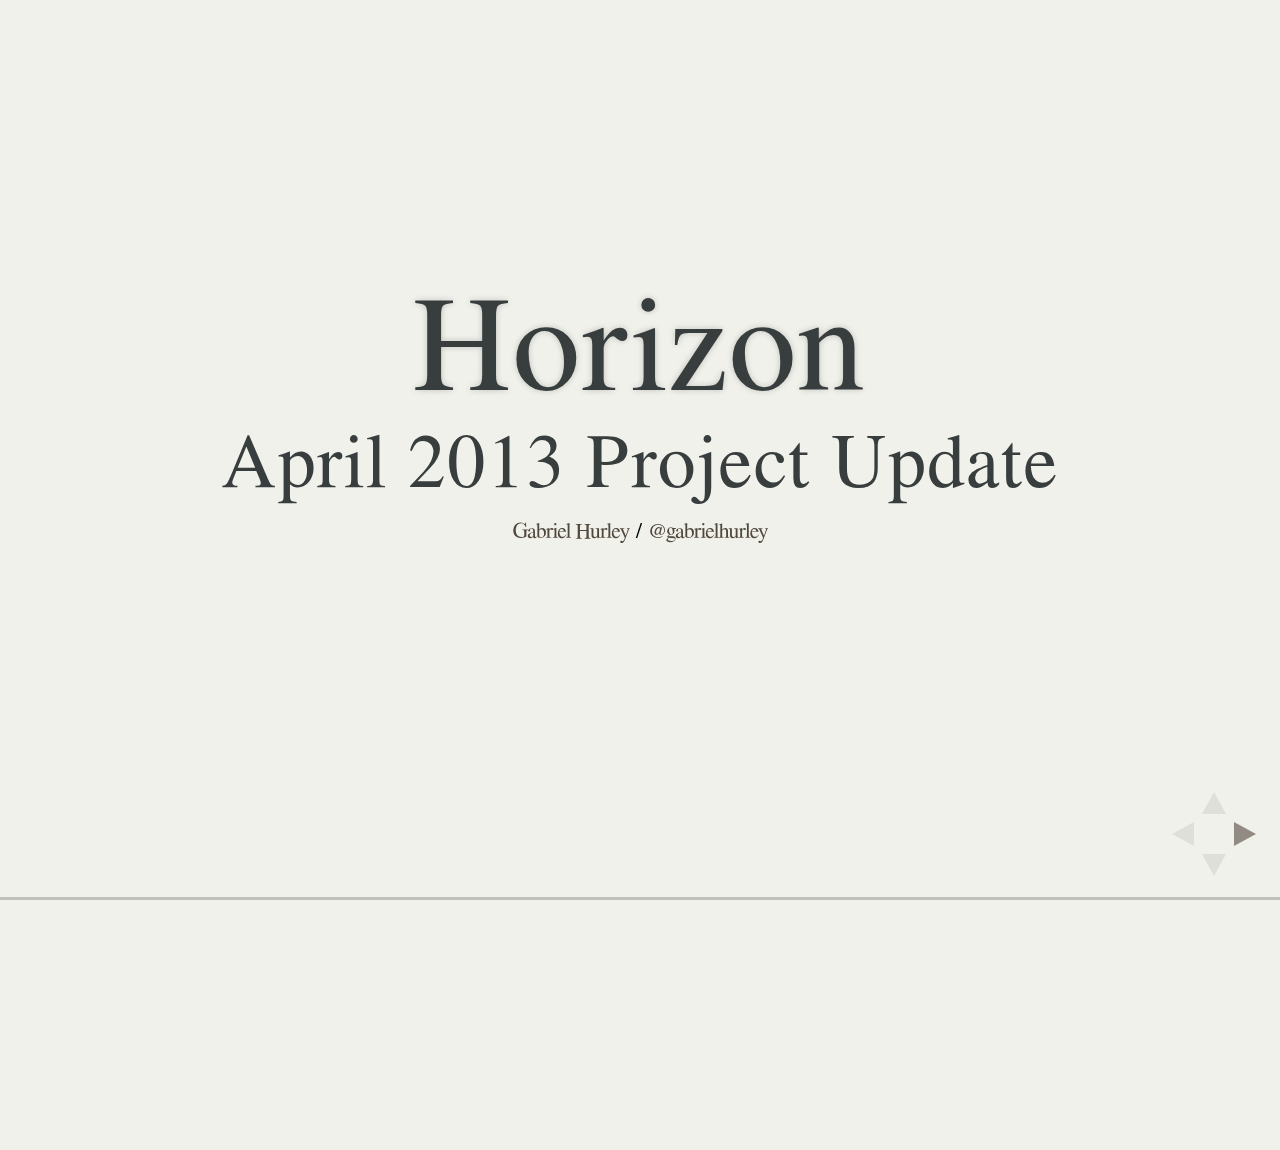
<file: openstack/horizon_project_update_apr_2013/index.html>
<!doctype html>
<html lang="en">

    <head>
        <meta charset="utf-8">

        <title>Horizon Project Update | April 2013</title>

        <meta name="author" content="Gabriel Hurley">

        <meta name="apple-mobile-web-app-capable" content="yes" />
        <meta name="apple-mobile-web-app-status-bar-style" content="black-translucent" />

        <meta name="viewport" content="width=device-width, initial-scale=1.0, maximum-scale=1.0, user-scalable=no">

        <link rel="stylesheet" href="../../reveal.js/2.3/css/reveal.min.css">
        <link rel="stylesheet" href="../../reveal.js/2.3/css/theme/serif.css" id="theme">

        <!-- For syntax highlighting -->
        <link rel="stylesheet" href="../../reveal.js/2.3/lib/css/zenburn.css">

        <!-- If the query includes 'print-pdf', use the PDF print sheet -->
        <script>
            document.write( '<link rel="stylesheet" href="../../reveal.js/2.3/css/print/' + ( window.location.search.match( /print-pdf/gi ) ? 'pdf' : 'paper' ) + '.css" type="text/css" media="print">' );
        </script>

        <!--[if lt IE 9]>
        <script src="../../reveal.js/2.3/lib/js/html5shiv.js"></script>
        <![endif]-->
    </head>

    <body>

        <div class="reveal">

            <!-- Any section element inside of this container is displayed as a slide -->
            <div class="slides">

                <section>
                    <h1>Horizon</h1>
                    <h2>April 2013 Project Update</h2>
                    <p>
                        <small><a href="http://strikeawe.com">Gabriel Hurley</a> / <a href="http://twitter.com/gabrielhurley">@gabrielhurley</a></small>
                    </p>
                </section>

                <section>
                    <h2>Why Horizon?</h2>
                    <p><em>Horizon is necessary for the growth and success of the community.</em></p>
                    <ul>
                        <li>Fastest way for someone new to OpenStack to understand it.</li>
                        <li>Easiest way to understand the breadth what OpenStack is capable of.</li>
                        <li>Crucial tool for driving adoption.</li>
                        <li>Serves as "the face of OpenStack".</li>
                    </ul>
                </section>
                <section>
                    <h2>What happened in the last 6 months?</h2>
                </section>
                <section>
                    <h1>Grizzly</h1>
                </section>
                <section>
                    <h2>Features</h2>
                    <p><em>Image upload, Instance migration, Quantum routers, load balancers, network topology visualization, VNIC ordering, flavor "extra specs", simplified floating IP management, simplified security group rule editing, image organization, API access info all in one place, better "unauthorized" API error handling, icons, and more!</em></p>
                </section>
                <section>
                    <h2>Contributors</h2>
                    <ul>
                        <li>20+ companies</li>
                        <li>50 contributors</li>
                        <li>22 blueprints</li>
                        <li>130 bugs fixed</li>
                        <li>200 changesets</li>
                    </ul>
                </section>
                <section>
                    <h2>Community</h2>
                    <ul>
                        <li>4 new core developers from RedHat, NEC, and University of Melbourne</li>
                        <li>~30 new contributors</li>
                        <li>Weekly IRC meeting</li>
                        <li>New documentation</li>
                        <li>Moved from one company dominating the project to the community building together</li>
                    </ul>
                </section>
                <section>
                    <h2>Compatibility</h2>
                    <p>Completely backwards-compatible with Folsom.</p>
                    <p>Many people run Horizon master against their older OpenStack installations.</p>
                </section>
                <section>
                    <h2>Grizzly is the best release of Horizon yet!</h2>
                </section>
                <section>
                    <h2>Where are we going in the next 6 months?</h2>
                </section>
                <section>
                    <h1>Havana</h1>
                </section>
                <section>
                    <h2>APIs</h2>
                    <ul>
                        <li>Multiple version support</li>
                        <li>Extension detection</li>
                    </ul>
                </section>
                <section>
                    <h2>Keystone</h2>
                    <ul>
                        <li>V3 API</li>
                        <li>Domains</li>
                        <li>Groups</li>
                        <li>Roles</li>
                        <li>Policy management</li>
                    </ul>
                </section>
                <section>
                    <h2>Networking</h2>
                    <ul>
                        <li>Security Groups</li>
                        <li>Admin IP management</li>
                        <li>Quotas</li>
                        <li>Even cooler topology visualization/interface</li>
                    </ul>
                </section>
                <section>
                    <h2>Heat</h2>
                    <ul>
                        <li>Stack management</li>
                        <li>Visualizing stacks</li>
                    </ul>
                </section>
                <section>
                    <h2>Ceilometer</h2>
                    <ul>
                        <li>"Top Consumers"</li>
                        <li>Visualizations</li>
                        <li>Data everywhere</li>
                    </ul>
                </section>
                <section>
                    <h2>Nova</h2>
                    <ul>
                        <li>Per-project flavors</li>
                        <li>Instance "action history"</li>
                        <li>Zones</li>
                        <li>Better hypervisor information</li>
                    </ul>
                </section>
                <section>
                    <h2>Other Items</h2>
                    <ul>
                        <li>Asynchronous communication... <em><small>RPC bus integration; async communication backend; socket.io</small></em></li>
                        <li>Remixing the OpenStack Dashboard</li>
                        <li>Mobile</li>
                    </ul>
                </section>
                <section>
                    <h1>See you in Hong Kong!</h1>
                </section>

            </div>

        </div>

        <script src="../../reveal.js/2.3/lib/js/head.min.js"></script>
        <script src="../../reveal.js/2.3/js/reveal.min.js"></script>

        <script>

            // Full list of configuration options available here:
            // https://github.com/hakimel/reveal.js#configuration
            Reveal.initialize({
                controls: true,
                progress: true,
                history: true,
                center: true,

                theme: Reveal.getQueryHash().theme, // available themes are in /css/theme
                transition: Reveal.getQueryHash().transition || 'default', // default/cube/page/concave/zoom/linear/fade/none

                // Optional libraries used to extend on reveal.js
                dependencies: [
                    { src: '../../reveal.js/2.3/lib/js/classList.js', condition: function() { return !document.body.classList; } },
                    { src: '../../reveal.js/2.3/plugin/markdown/showdown.js', condition: function() { return !!document.querySelector( '[data-markdown]' ); } },
                    { src: 'plugin/markdown/markdown.js', condition: function() { return !!document.querySelector( '[data-markdown]' ); } },
                    { src: '../../reveal.js/2.3/plugin/highlight/highlight.js', async: true, callback: function() { hljs.initHighlightingOnLoad(); } },
                    { src: '../../reveal.js/2.3/plugin/zoom-js/zoom.js', async: true, condition: function() { return !!document.body.classList; } },
                    { src: '../../reveal.js/2.3/plugin/notes/notes.js', async: true, condition: function() { return !!document.body.classList; } }
                    // { src: '../../reveal.js/2.3/plugin/search/search.js', async: true, condition: function() { return !!document.body.classList; } }
                    // { src: '../../reveal.js/2.3/plugin/remotes/remotes.js', async: true, condition: function() { return !!document.body.classList; } }
                ]
            });

        </script>

    </body>
</html>
</file>
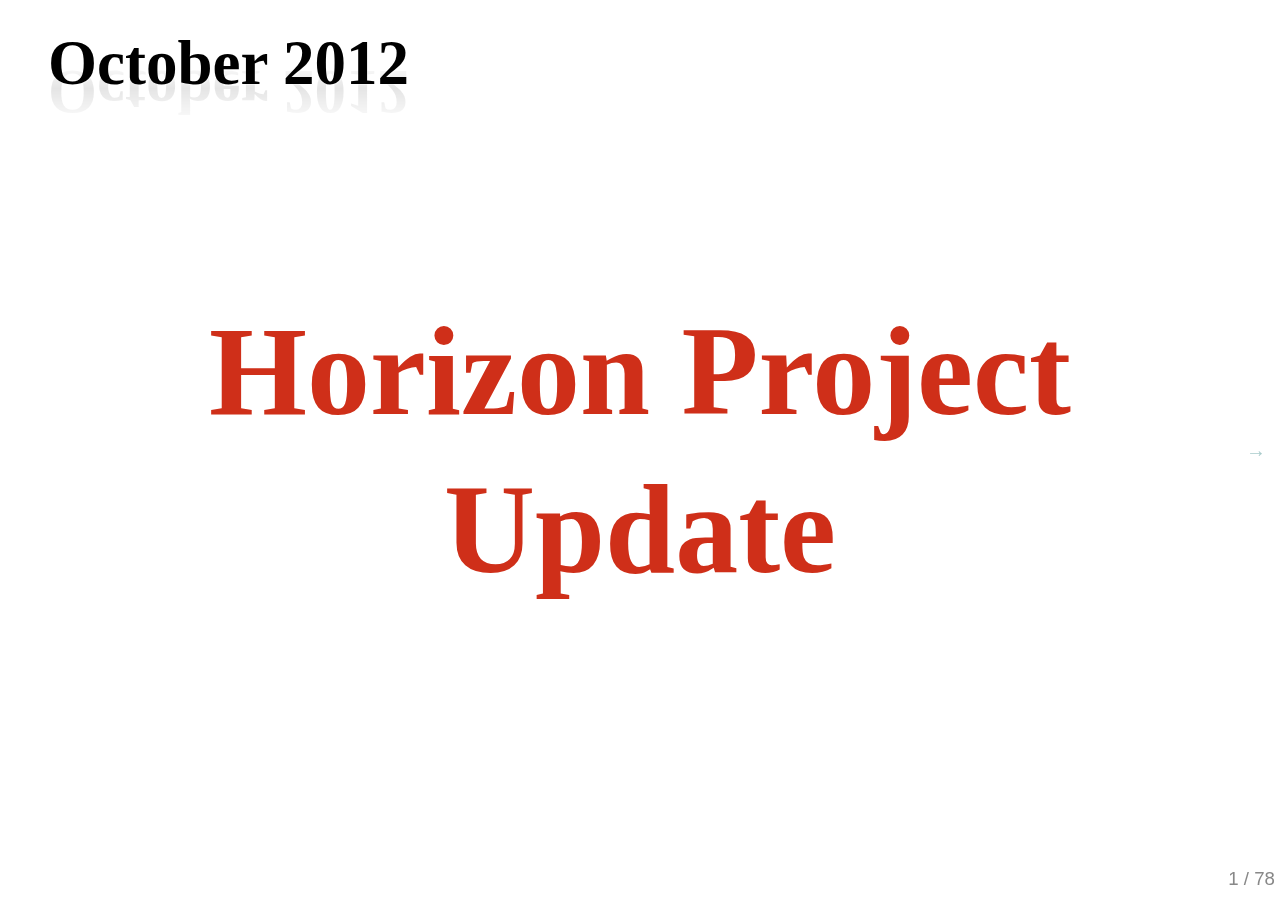
<file: openstack/horizon_project_update_oct_2012/index.html>
<!DOCTYPE html>
<!--[if lt IE 7]> <html class="no-js ie6" lang="en"> <![endif]-->
<!--[if IE 7]>    <html class="no-js ie7" lang="en"> <![endif]-->
<!--[if IE 8]>    <html class="no-js ie8" lang="en"> <![endif]-->
<!--[if gt IE 8]><!-->  <html class="no-js" lang="en"> <!--<![endif]-->
<head>
    <meta charset="utf-8">
    <meta http-equiv="X-UA-Compatible" content="IE=edge,chrome=1">

    <title>Horizon Project Update | October 2012</title>

    <meta name="author" content="Gabriel Hurley">
    <meta name="viewport" content="width=1024, user-scalable=no">

    <!-- Core and extension CSS files -->
    <link rel="stylesheet" href="../../deck.js/core/deck.core.css">
    <link rel="stylesheet" href="../../deck.js/extensions/goto/deck.goto.css">
    <link rel="stylesheet" href="../../deck.js/extensions/menu/deck.menu.css">
    <link rel="stylesheet" href="../../deck.js/extensions/navigation/deck.navigation.css">
    <link rel="stylesheet" href="../../deck.js/extensions/status/deck.status.css">
    <link rel="stylesheet" href="../../deck.js/extensions/hash/deck.hash.css">
    <link rel="stylesheet" href="../../deck.js/extensions/scale/deck.scale.css">

    <!-- Style theme. More available in /themes/style/ or create your own. -->
    <link rel="stylesheet" href="../openstack.theme.css">

    <!-- Transition theme. More available in /themes/transition/ or create your own. -->
    <link rel="stylesheet" href="../../deck.js/themes/transition/horizontal-slide.css">

    <script src="../../deck.js/modernizr.custom.js"></script>
</head>

<body class="deck-container">

<!-- Begin slides -->
<section class="slide" id="title-slide">
    <h1>Horizon Project Update</h1>
    <h2>October 2012</h2>
</section>

<div class="slide" id="intro">
    <h2>Horizon...</h2>
    <ul>
        <li class="slide">is the OpenStack Dashboard project</li>
        <li class="slide">was first included as a Core project with the Essex release</li>
        <li class="slide">has ~50 contributors from a diverse set of companies</li>
        <li class="slide">is the ultimate consumer of every OpenStack API (we feel the pain)</li>
    </ul>
</div>

<div class="slide" id="looking-back">
    <h1>Looking back...</h1>
</div>

<div class="slide" id="quote">
    <h2>&nbsp;</h2>
    <blockquote>
        <div>
            <p>“Think simple” as my old master used to say - meaning reduce the whole of its parts into the simplest terms, getting back to first principles.</p>
            <p class="attribution">—Frank Lloyd Wright</p>
        </div>
    </blockquote>
</div>

<div class="slide" id="first-principles">
    <h2>First principles</h2>
    <ul>
        <li class="slide"><strong>Core Support</strong>: Out-of-the-box support for all core OpenStack projects.</li>
        <li class="slide"><strong>Extensible</strong>: Anyone can add a new component as a “first-class citizen”.</li>
        <li class="slide"><strong>Manageable</strong>: The core codebase should be simple and easy-to-navigate.</li>
        <li class="slide"><strong>Consistent</strong>: Visual and interaction paradigms are maintained throughout.</li>
        <li class="slide"><strong>Stable</strong>: A reliable API with an emphasis on backwards-compatibility.</li>
        <li class="slide"><strong>Usable</strong>: Providing an awesome interface that people want to use.</li>
    </ul>
</div>

<div class="slide">
    <h1>So how did we do?</h1>
</div>

<div class="slide" id="core-support">
    <h2>Core Support</h2>
    <ul>
        <li class="slide">Full support for Nova, Swift, Glance, Keystone, Cinder</li>
        <li class="slide">Added support for Quantum, will continue to improve (session thursday)</li>
    </ul>
</div>

<div class="slide" id="extensibility">
    <h2>Extensible</h2>
    <ul>
        <li class="slide">Transformed project from thousands of lines of copy-and-paste one-offs to a framework</li>
        <li class="slide">Quantum support was added entirely by Quantum team</li>
        <li class="slide">Heat and Ceilometer are both exploring Horizon integration</li>
        <li class="slide">More work to be done, but we've come a long way</li>
    </ul>
</div>

<div class="slide" id="managability">
    <h2>Manageable</h2>
    <ul>
        <li class="slide">Logical structure for dashboards and panels</li>
        <li class="slide">First commits in Grizzly cleaned up separation between framework "building blocks" and code for specific dashboards</li>
    </ul>
</div>

<div class="slide" id="stability">
    <h2>Stable</h2>
    <ul>
        <li class="slide">Folsom release is fully backwards-compatible with Essex stack</li>
        <li class="slide">Very few changes for developers</li>
        <li class="slide">Minimal settings changes for deployers to upgrade</li>
    </ul>
</div>

<div class="slide" id="usability">
    <h2>Usable</h2>
    <ul>
        <li class="slide">New "Workflows" in Folsom are a big step in the right direction</li>
        <li class="slide">We can do better!</li>
    </ul>
</div>

<div class="slide" id="what-does-it-mean">
    <h1>What does it mean?</h1>
</div>

<div class="slide" id="present-capabilities">
    <h2 class="vcenter">
        <span>We present the capabilities of the OpenStack platform</span><br />
        <small><small><small>(Useful but limited)</small></small></small></h2>
</div>

<div class="slide" id="iaas">
    <h2 class="vcenter">Right now OpenStack Core is primarily IaaS&mdash;the dashboard reflects that</h2>
</div>

<div class="slide" id="platform">
    <h2>We provide a platform for ecosystem projects</h2>
    <ul>
        <li class="slide">
            <span>At the Essex summit we heard a lot of people asking "how do I add my project to Horizon?"</span>
            <ul>
                <li class="slide">We've answered that question in spades</li>
            </ul>
        </li>
        <li class="slide">People are working on integration</li>
        <li class="slide">We're not the bottleneck or the arbiter of "who gets included"</li>
        <li class="slide">We offer guidance to projects and try to build common features they need</li>
    </ul>
</div>

<div class="slide" id="near-future">
    <h1>The (Near) Future</h1>
</div>

<div class="slide" id="grizzly">
    <h2>Grizzly Themes</h2>
    <ul>
        <li class="slide">Making CRUD trivial (DRY like the desert)</li>
        <li class="slide">More user-focused workflows</li>
        <li class="slide">Great file upload interactions (swift, glance)</li>
        <li class="slide">Great networking</li>
    </ul>
</div>

<div class="slide" id="future-plus">
    <h1>Future++</h1>
</div>

<div class="slide" id="ramping-up">

    <h2>Ramping up the curve</h2>
    <ul>
        <li class="slide">
            <span>New projects appearing more rapidly, providing exciting new capabilities</span>
            <ul>
                <li class="slide">Ceilometer, Heat, Synapse, CQS/CNS... the list goes on</li>
            </ul>
        </li>
        <li class="slide">Constructing the most useful integrated workflows is key.</li>
    </ul>
</div>

<div class="slide" id="paas-saas">
    <h2>PaaS, Saas...</h2>
    <ul>
        <li class="slide">Competing nascent solutions <small>(<em>CloudFoundry, Heat, OpenShift, etc.</em>)</small></li>
        <li class="slide">
            <span>No standardization/consensus yet</span>
            <ul>
                <li class="slide">There doesn't have to be one winner if they're interoperable</li>
            </ul>
        </li>
        <li class="slide">We'll support it the moment the community gets there</li>
        <li class="slide">This is the future, and it's an exciting one!</li>
    </ul>
</div>

<div class="slide" id="contextual">
    <h2>Useful for diverse audiences (flexibly)</h2>
    <ul>
        <li class="slide"><strong>Basic users</strong>: Obvious workflows, Up-and-running fast vs. lots of choices</li>

        <li class="slide"><strong>Project administrators</strong>: Supporting end users in their project, Monitoring and managing resources</li>

        <li class="slide"><strong>Cloud administrators</strong>: Overall system utilization, Cloud-scale management interfaces</li>

        <li class="slide"><strong>"Executives"</strong>: Simple overviews, Solid reporting</li>
    </ul>
</div>

<div class="slide" id="more-capabilities">
    <h2>More capabilities at your fingertips</h2>
    <ul>
        <li class="slide">Improved console/virtual desktop experience</li>
        <li class="slide">Better visualizations</li>
        <li class="slide">Real-time event-driven interaction</li>
        <li class="slide">Integration with new and existing projects and services that people want to use</li>
    </ul>
</div>

<div class="slide" id="challenges">
    <h2>Challenges</h2>
    <ul>
        <li class="slide">Cross-project commonality for API features, data structures, etc.</li>
        <li class="slide">Cross-project event-driven notification system</li>
        <li class="slide">
            <span>Design</span>
            <ul>
                <li class="slide">Most common problem of any open source project</li>
                <li class="slide">Great contributors adding features right now...</li>
                <li class="slide"><strong>Time to make Horizon "sexy"!</strong></li>
            </ul>
        </li>
    </ul>
</div>

<div class="slide" id="thank-you">
    <h1 class="vcenter">Thank You!</h1>
    <h4 style="float:right; text-align:right;">
        <span>Gabriel Hurley</span><br/>
        <span>Nebula Inc</span><br/>
        <span>@gabrielhurley</span><br/>
        <span>gabriel@strikeawe.com</span><br/>
    </h4>
</div>


<!-- deck.navigation snippet -->
<a href="#" class="deck-prev-link" title="Previous">&#8592;</a>
<a href="#" class="deck-next-link" title="Next">&#8594;</a>

<!-- deck.status snippet -->
<p class="deck-status">
    <span class="deck-status-current"></span>
    /
    <span class="deck-status-total"></span>
</p>

<!-- deck.goto snippet -->
<form action="." method="get" class="goto-form">
    <label for="goto-slide">Go to slide:</label>
    <input type="text" name="slidenum" id="goto-slide" list="goto-datalist">
    <datalist id="goto-datalist"></datalist>
    <input type="submit" value="Go">
</form>

<!-- deck.hash snippet -->
<a href="." title="Permalink to this slide" class="deck-permalink">#</a>


<!-- Grab CDN jQuery, with a protocol relative URL; fall back to local if offline -->
<script src="../../deck.js/jquery-1.7.min.js"></script>

<!-- Deck Core and extensions -->
<script src="../../deck.js/core/deck.core.js"></script>
<script src="../../deck.js/extensions/hash/deck.hash.js"></script>
<script src="../../deck.js/extensions/menu/deck.menu.js"></script>
<script src="../../deck.js/extensions/goto/deck.goto.js"></script>
<script src="../../deck.js/extensions/status/deck.status.js"></script>
<script src="../../deck.js/extensions/navigation/deck.navigation.js"></script>
<script src="../../deck.js/extensions/scale/deck.scale.js"></script>

<!-- Initialize the deck -->
<script>
$(function() {
    $.deck('.slide');
});
</script>

</body>
</html>
</file>
<file: stylesheets/stylesheet.css>
/*******************************************************************************
Slate Theme for Github Pages
by Jason Costello, @jsncostello
*******************************************************************************/

@import url(pygment_trac.css);

/*******************************************************************************
MeyerWeb Reset
*******************************************************************************/

html, body, div, span, applet, object, iframe,
h1, h2, h3, h4, h5, h6, p, blockquote, pre,
a, abbr, acronym, address, big, cite, code,
del, dfn, em, img, ins, kbd, q, s, samp,
small, strike, strong, sub, sup, tt, var,
b, u, i, center,
dl, dt, dd, ol, ul, li,
fieldset, form, label, legend,
table, caption, tbody, tfoot, thead, tr, th, td,
article, aside, canvas, details, embed,
figure, figcaption, footer, header, hgroup,
menu, nav, output, ruby, section, summary,
time, mark, audio, video {
  margin: 0;
  padding: 0;
  border: 0;
  font: inherit;
  vertical-align: baseline;
}

/* HTML5 display-role reset for older browsers */
article, aside, details, figcaption, figure,
footer, header, hgroup, menu, nav, section {
  display: block;
}

ol, ul {
  list-style: none;
}

blockquote, q {
}

table {
  border-collapse: collapse;
  border-spacing: 0;
}

a:focus {
  outline: none;
}

/*******************************************************************************
Theme Styles
*******************************************************************************/

body {
  box-sizing: border-box;
  color:#373737;
  background: #212121;
  font-size: 16px;
  font-family: 'Myriad Pro', Calibri, Helvetica, Arial, sans-serif;
  line-height: 1.5;
  -webkit-font-smoothing: antialiased;
}

h1, h2, h3, h4, h5, h6 {
  margin: 10px 0;
  font-weight: 700;
  color:#222222;
  font-family: 'Lucida Grande', 'Calibri', Helvetica, Arial, sans-serif;
  letter-spacing: -1px;
}

h1 {
  font-size: 36px;
  font-weight: 700;
}

h2 {
  padding-bottom: 10px;
  font-size: 32px;
  background: url('../images/bg_hr.png') repeat-x bottom;
}

h3 {
  font-size: 24px;
}

h4 {
  font-size: 21px;
}

h5 {
  font-size: 18px;
}

h6 {
  font-size: 16px;
}

p {
  margin: 10px 0 15px 0;
}

footer p {
  color: #f2f2f2;
}

a {
  text-decoration: none;
  color: #007edf;
  text-shadow: none;

  transition: color 0.5s ease;
  transition: text-shadow 0.5s ease;
  -webkit-transition: color 0.5s ease;
  -webkit-transition: text-shadow 0.5s ease;
  -moz-transition: color 0.5s ease;
  -moz-transition: text-shadow 0.5s ease;
  -o-transition: color 0.5s ease;
  -o-transition: text-shadow 0.5s ease;
  -ms-transition: color 0.5s ease;
  -ms-transition: text-shadow 0.5s ease;
}

#main_content a:hover {
  color: #0069ba;
  text-shadow: #0090ff 0px 0px 2px;
}

footer a:hover {
  color: #43adff;
  text-shadow: #0090ff 0px 0px 2px;
}

em {
  font-style: italic;
}

strong {
  font-weight: bold;
}

img {
  position: relative;
  margin: 0 auto;
  max-width: 739px;
  padding: 5px;
  margin: 10px 0 10px 0;
  border: 1px solid #ebebeb;

  box-shadow: 0 0 5px #ebebeb;
  -webkit-box-shadow: 0 0 5px #ebebeb;
  -moz-box-shadow: 0 0 5px #ebebeb;
  -o-box-shadow: 0 0 5px #ebebeb;
  -ms-box-shadow: 0 0 5px #ebebeb;
}

pre, code {
  width: 100%;
  color: #222;
  background-color: #fff;

  font-family: Monaco, "Bitstream Vera Sans Mono", "Lucida Console", Terminal, monospace;
  font-size: 14px;

  border-radius: 2px;
  -moz-border-radius: 2px;
  -webkit-border-radius: 2px;



}

pre {
  width: 100%;
  padding: 10px;
  box-shadow: 0 0 10px rgba(0,0,0,.1);
  overflow: auto;
}

code {
  padding: 3px;
  margin: 0 3px;
  box-shadow: 0 0 10px rgba(0,0,0,.1);
}

pre code {
  display: block;
  box-shadow: none;
}

blockquote {
  color: #666;
  margin-bottom: 20px;
  padding: 0 0 0 20px;
  border-left: 3px solid #bbb;
}

ul, ol, dl {
  margin-bottom: 15px
}

ul li {
  list-style: inside;
  padding-left: 20px;
}

ol li {
  list-style: decimal inside;
  padding-left: 20px;
}

dl dt {
  font-weight: bold;
}

dl dd {
  padding-left: 20px;
  font-style: italic;
}

dl p {
  padding-left: 20px;
  font-style: italic;
}

hr {
  height: 1px;
  margin-bottom: 5px;
  border: none;
  background: url('../images/bg_hr.png') repeat-x center;
}

table {
  border: 1px solid #373737;
  margin-bottom: 20px;
  text-align: left;
 }

th {
  font-family: 'Lucida Grande', 'Helvetica Neue', Helvetica, Arial, sans-serif;
  padding: 10px;
  background: #373737;
  color: #fff;
 }

td {
  padding: 10px;
  border: 1px solid #373737;
 }

form {
  background: #f2f2f2;
  padding: 20px;
}

img {
  width: 100%;
  max-width: 100%;
}

/*******************************************************************************
Full-Width Styles
*******************************************************************************/

.outer {
  width: 100%;
}

.inner {
  position: relative;
  max-width: 640px;
  padding: 20px 10px;
  margin: 0 auto;
}

#forkme_banner {
  display: block;
  position: absolute;
  top:0;
  right: 10px;
  z-index: 10;
  padding: 10px 50px 10px 10px;
  color: #fff;
  background: url('../images/blacktocat.png') #0090ff no-repeat 95% 50%;
  font-weight: 700;
  box-shadow: 0 0 10px rgba(0,0,0,.5);
  border-bottom-left-radius: 2px;
  border-bottom-right-radius: 2px;
}

#header_wrap {
  background: #212121;
  background: -moz-linear-gradient(top, #373737, #212121);
  background: -webkit-linear-gradient(top, #373737, #212121);
  background: -ms-linear-gradient(top, #373737, #212121);
  background: -o-linear-gradient(top, #373737, #212121);
  background: linear-gradient(top, #373737, #212121);
}

#header_wrap .inner {
  padding: 50px 10px 30px 10px;
}

#project_title {
  margin: 0;
  color: #fff;
  font-size: 42px;
  font-weight: 700;
  text-shadow: #111 0px 0px 10px;
}

#project_tagline {
  color: #fff;
  font-size: 24px;
  font-weight: 300;
  background: none;
  text-shadow: #111 0px 0px 10px;
}

#downloads {
  position: absolute;
  width: 210px;
  z-index: 10;
  bottom: -40px;
  right: 0;
  height: 70px;
  background: url('../images/icon_download.png') no-repeat 0% 90%;
}

.zip_download_link {
  display: block;
  float: right;
  width: 90px;
  height:70px;
  text-indent: -5000px;
  overflow: hidden;
  background: url(../images/sprite_download.png) no-repeat bottom left;
}

.tar_download_link {
  display: block;
  float: right;
  width: 90px;
  height:70px;
  text-indent: -5000px;
  overflow: hidden;
  background: url(../images/sprite_download.png) no-repeat bottom right;
  margin-left: 10px;
}

.zip_download_link:hover {
  background: url(../images/sprite_download.png) no-repeat top left;
}

.tar_download_link:hover {
  background: url(../images/sprite_download.png) no-repeat top right;
}

#main_content_wrap {
  background: #f2f2f2;
  border-top: 1px solid #111;
  border-bottom: 1px solid #111;
}

#main_content {
  padding-top: 40px;
}

#footer_wrap {
  background: #212121;
}



/*******************************************************************************
Small Device Styles
*******************************************************************************/

@media screen and (max-width: 480px) {
  body {
    font-size:14px;
  }

  #downloads {
    display: none;
  }

  .inner {
    min-width: 320px;
    max-width: 480px;
  }

  #project_title {
  font-size: 32px;
  }

  h1 {
    font-size: 28px;
  }

  h2 {
    font-size: 24px;
  }

  h3 {
    font-size: 21px;
  }

  h4 {
    font-size: 18px;
  }

  h5 {
    font-size: 14px;
  }

  h6 {
    font-size: 12px;
  }

  code, pre {
    min-width: 320px;
    max-width: 480px;
    font-size: 11px;
  }

}
</file>
<file: deck.js/test/lib/jasmine.css>
body {
  font-family: "Helvetica Neue Light", "Lucida Grande", "Calibri", "Arial", sans-serif;
}


.jasmine_reporter a:visited, .jasmine_reporter a {
  color: #303; 
}

.jasmine_reporter a:hover, .jasmine_reporter a:active {
  color: blue; 
}

.run_spec {
  float:right;
  padding-right: 5px;
  font-size: .8em;
  text-decoration: none;
}

.jasmine_reporter {
  margin: 0 5px;
}

.banner {
  color: #303;
  background-color: #fef;
  padding: 5px;
}

.logo {
  float: left;
  font-size: 1.1em;
  padding-left: 5px;
}

.logo .version {
  font-size: .6em;
  padding-left: 1em;
}

.runner.running {
  background-color: yellow;
}


.options {
  text-align: right;
  font-size: .8em;
}




.suite {
  border: 1px outset gray;
  margin: 5px 0;
  padding-left: 1em;
}

.suite .suite {
  margin: 5px; 
}

.suite.passed {
  background-color: #dfd;
}

.suite.failed {
  background-color: #fdd;
}

.spec {
  margin: 5px;
  padding-left: 1em;
  clear: both;
}

.spec.failed, .spec.passed, .spec.skipped {
  padding-bottom: 5px;
  border: 1px solid gray;
}

.spec.failed {
  background-color: #fbb;
  border-color: red;
}

.spec.passed {
  background-color: #bfb;
  border-color: green;
}

.spec.skipped {
  background-color: #bbb;
}

.messages {
  border-left: 1px dashed gray;
  padding-left: 1em;
  padding-right: 1em;
}

.passed {
  background-color: #cfc;
  display: none;
}

.failed {
  background-color: #fbb;
}

.skipped {
  color: #777;
  background-color: #eee;
  display: none;
}


/*.resultMessage {*/
  /*white-space: pre;*/
/*}*/

.resultMessage span.result {
  display: block;
  line-height: 2em;
  color: black;
}

.resultMessage .mismatch {
  color: black;
}

.stackTrace {
  white-space: pre;
  font-size: .8em;
  margin-left: 10px;
  max-height: 5em;
  overflow: auto;
  border: 1px inset red;
  padding: 1em;
  background: #eef;
}

.finished-at {
  padding-left: 1em;
  font-size: .6em;
}

.show-passed .passed,
.show-skipped .skipped {
  display: block;
}


#jasmine_content {
  position:fixed;
  right: 100%;
}

.runner {
  border: 1px solid gray;
  display: block;
  margin: 5px 0;
  padding: 2px 0 2px 10px;
}
</file>
<file: reveal.js/css/reveal.css>
@charset "UTF-8";

/*!
 * reveal.js
 * http://lab.hakim.se/reveal-js
 * MIT licensed
 *
 * Copyright (C) 2011-2012 Hakim El Hattab, http://hakim.se
 */


/*********************************************
 * RESET STYLES
 *********************************************/

html, body, .reveal div, .reveal span, .reveal applet, .reveal object, .reveal iframe,
.reveal h1, .reveal h2, .reveal h3, .reveal h4, .reveal h5, .reveal h6, .reveal p, .reveal blockquote, .reveal pre,
.reveal a, .reveal abbr, .reveal acronym, .reveal address, .reveal big, .reveal cite, .reveal code,
.reveal del, .reveal dfn, .reveal em, .reveal img, .reveal ins, .reveal kbd, .reveal q, .reveal s, .reveal samp,
.reveal small, .reveal strike, .reveal strong, .reveal sub, .reveal sup, .reveal tt, .reveal var,
.reveal b, .reveal u, .reveal i, .reveal center,
.reveal dl, .reveal dt, .reveal dd, .reveal ol, .reveal ul, .reveal li,
.reveal fieldset, .reveal form, .reveal label, .reveal legend,
.reveal table, .reveal caption, .reveal tbody, .reveal tfoot, .reveal thead, .reveal tr, .reveal th, .reveal td,
.reveal article, .reveal aside, .reveal canvas, .reveal details, .reveal embed,
.reveal figure, .reveal figcaption, .reveal footer, .reveal header, .reveal hgroup,
.reveal menu, .reveal nav, .reveal output, .reveal ruby, .reveal section, .reveal summary,
.reveal time, .reveal mark, .reveal audio, video {
	margin: 0;
	padding: 0;
	border: 0;
	font-size: 100%;
	font: inherit;
	vertical-align: baseline;
}

.reveal article, .reveal aside, .reveal details, .reveal figcaption, .reveal figure,
.reveal footer, .reveal header, .reveal hgroup, .reveal menu, .reveal nav, .reveal section {
	display: block;
}


/*********************************************
 * GLOBAL STYLES
 *********************************************/

html,
body {
	width: 100%;
	height: 100%;
	min-height: 600px;
	overflow: hidden;
}

body {
	position: relative;
	line-height: 1;
}

::selection {
	background:#FF5E99;
	color:#fff;
	text-shadow: none;
}

@media screen and (max-width: 900px) {
	.reveal {
		font-size: 30px;
	}
}

/*********************************************
 * HEADERS
 *********************************************/

.reveal h1 { font-size: 3.77em; }
.reveal h2 { font-size: 2.11em;	}
.reveal h3 { font-size: 1.55em;	}
.reveal h4 { font-size: 1em;	}


/*********************************************
 * VIEW FRAGMENTS
 *********************************************/

.reveal .slides section .fragment {
	opacity: 0;

	-webkit-transition: all .2s ease;
	   -moz-transition: all .2s ease;
	    -ms-transition: all .2s ease;
	     -o-transition: all .2s ease;
	        transition: all .2s ease;
}
	.reveal .slides section .fragment.visible {
		opacity: 1;
	}

.reveal .slides section .fragment.grow {
	opacity: 1;
}
	.reveal .slides section .fragment.grow.visible {
		-webkit-transform: scale( 1.3 );
		   -moz-transform: scale( 1.3 );
		    -ms-transform: scale( 1.3 );
		     -o-transform: scale( 1.3 );
		        transform: scale( 1.3 );
	}

.reveal .slides section .fragment.shrink {
	opacity: 1;
}
	.reveal .slides section .fragment.shrink.visible {
		-webkit-transform: scale( 0.7 );
		   -moz-transform: scale( 0.7 );
		    -ms-transform: scale( 0.7 );
		     -o-transform: scale( 0.7 );
		        transform: scale( 0.7 );
	}

.reveal .slides section .fragment.roll-in {
	opacity: 0;

	-webkit-transform: rotateX( 90deg );
	   -moz-transform: rotateX( 90deg );
	    -ms-transform: rotateX( 90deg );
	     -o-transform: rotateX( 90deg );
	        transform: rotateX( 90deg );
}
	.reveal .slides section .fragment.roll-in.visible {
		opacity: 1;

		-webkit-transform: rotateX( 0 );
		   -moz-transform: rotateX( 0 );
		    -ms-transform: rotateX( 0 );
		     -o-transform: rotateX( 0 );
		        transform: rotateX( 0 );
	}

.reveal .slides section .fragment.fade-out {
	opacity: 1;
}
	.reveal .slides section .fragment.fade-out.visible {
		opacity: 0;
	}

.reveal .slides section .fragment.highlight-red,
.reveal .slides section .fragment.highlight-green,
.reveal .slides section .fragment.highlight-blue {
	opacity: 1;
}
	.reveal .slides section .fragment.highlight-red.visible {
		color: #ff2c2d
	}
	.reveal .slides section .fragment.highlight-green.visible {
		color: #17ff2e;
	}
	.reveal .slides section .fragment.highlight-blue.visible {
		color: #1b91ff;
	}


/*********************************************
 * DEFAULT ELEMENT STYLES
 *********************************************/

.reveal .slides section {
	line-height: 1.2em;
	font-weight: normal;
}

.reveal img {
	/* preserve aspect ratio and scale image so it's bound within the section */
	max-width: 100%;
	max-height: 100%;
}

.reveal strong,
.reveal b {
	font-weight: bold;
}

.reveal em,
.reveal i {
	font-style: italic;
}

.reveal ol,
.reveal ul {
	display: inline-block;

	text-align: left;
	margin: 0 0 0 1em;
}

.reveal ol {
	list-style-type: decimal;
}

.reveal ul {
	list-style-type: disc;
}

.reveal ul ul {
	list-style-type: square;
}

.reveal ul ul ul {
	list-style-type: circle;
}

.reveal ul ul,
.reveal ul ol,
.reveal ol ol,
.reveal ol ul {
	display: block;
	margin-left: 40px;
}

.reveal p {
	margin-bottom: 10px;
	line-height: 1.2em;
}

.reveal q,
.reveal blockquote {
	quotes: none;
}

.reveal blockquote {
	display: block;
	position: relative;
	width: 70%;
	margin: 5px auto;
	padding: 5px;

	font-style: italic;
	background: rgba(255, 255, 255, 0.05);
	box-shadow: 0px 0px 2px rgba(0,0,0,0.2);
}
	.reveal blockquote:before {
		content: '\201C';
	}
	.reveal blockquote:after {
		content: '\201D';
	}

.reveal q {
	font-style: italic;
}
	.reveal q:before {
		content: '\201C';
	}
	.reveal q:after {
		content: '\201D';
	}

.reveal pre {
	display: block;
	position: relative;
	width: 90%;
	margin: 15px auto;

	text-align: left;
	font-size: 0.55em;
	font-family: monospace;
	line-height: 1.2em;

	word-wrap: break-word;

	box-shadow: 0px 0px 6px rgba(0,0,0,0.3);
}
.reveal pre code {
	padding: 5px;
}

.reveal code {
	font-family: monospace;
	overflow: auto;
	max-height: 400px;
}

.reveal table th,
.reveal table td {
	text-align: left;
	padding-right: .3em;
}

.reveal table th {
	text-shadow: rgb(255,255,255) 1px 1px 2px;
}

.reveal sup {
	vertical-align: super;
}
.reveal sub {
	vertical-align: sub;
}

.reveal small {
	display: inline-block;
	font-size: 0.6em;
	line-height: 1.2em;
	vertical-align: top;
}

.reveal small * {
	vertical-align: top;
}


/*********************************************
 * CONTROLS
 *********************************************/

.reveal .controls {
	display: none;
	position: fixed;
	width: 110px;
	height: 110px;
	z-index: 30;
	right: 10px;
	bottom: 10px;
}

.reveal .controls div {
	position: absolute;
	opacity: 0.1;
	width: 0; 
	height: 0; 
	border: 12px solid transparent;

	-webkit-transition: opacity 0.2s ease;
	   -moz-transition: opacity 0.2s ease;
	    -ms-transition: opacity 0.2s ease;
	     -o-transition: opacity 0.2s ease;
	        transition: opacity 0.2s ease;
}

.reveal .controls div.enabled {
	opacity: 0.6;
	cursor: pointer;
}

.reveal .controls div.enabled:active {
	margin-top: 1px;
}

.reveal .controls div.left {
	top: 42px;

	border-right-width: 22px;
	border-right-color: #eee;
}

.reveal .controls div.right {
	left: 74px;
	top: 42px;

	border-left-width: 22px;
	border-left-color: #eee;
}

.reveal .controls div.up {
	left: 42px;

	border-bottom-width: 22px;
	border-bottom-color: #eee;
}

.reveal .controls div.down {
	left: 42px;
	top: 74px;

	border-top-width: 22px;
	border-top-color: #eee;
}


/*********************************************
 * PROGRESS BAR
 *********************************************/

.reveal .progress {
	position: fixed;
	display: none;
	height: 3px;
	width: 100%;
	bottom: 0;
	left: 0;
	z-index: 10;
}
	.reveal .progress:after {
		content: '';
		display: 'block';
		position: absolute;
		height: 20px;
		width: 100%;
		top: -20px;
	}
	.reveal .progress span {
		display: block;
		height: 100%;
		width: 0px;

		-webkit-transition: width 800ms cubic-bezier(0.260, 0.860, 0.440, 0.985);
		   -moz-transition: width 800ms cubic-bezier(0.260, 0.860, 0.440, 0.985);
		    -ms-transition: width 800ms cubic-bezier(0.260, 0.860, 0.440, 0.985);
		     -o-transition: width 800ms cubic-bezier(0.260, 0.860, 0.440, 0.985);
		        transition: width 800ms cubic-bezier(0.260, 0.860, 0.440, 0.985);
	}


/*********************************************
 * ROLLING LINKS
 *********************************************/

.reveal .roll {
	display: inline-block;
	line-height: 1.2;
	overflow: hidden;

	vertical-align: top;

	-webkit-perspective: 400px;
	   -moz-perspective: 400px;
	    -ms-perspective: 400px;
	        perspective: 400px;

	-webkit-perspective-origin: 50% 50%;
	   -moz-perspective-origin: 50% 50%;
	    -ms-perspective-origin: 50% 50%;
	        perspective-origin: 50% 50%;
}
	.reveal .roll:hover {
		background: none;
		text-shadow: none;
	}
.reveal .roll span {
	display: block;
	position: relative;
	padding: 0 2px;

	pointer-events: none;

	-webkit-transition: all 400ms ease;
	   -moz-transition: all 400ms ease;
	    -ms-transition: all 400ms ease;
	        transition: all 400ms ease;

	-webkit-transform-origin: 50% 0%;
	   -moz-transform-origin: 50% 0%;
	    -ms-transform-origin: 50% 0%;
	        transform-origin: 50% 0%;

	-webkit-transform-style: preserve-3d;
	   -moz-transform-style: preserve-3d;
	    -ms-transform-style: preserve-3d;
	        transform-style: preserve-3d;

	-webkit-backface-visibility: hidden;
	   -moz-backface-visibility: hidden;
	        backface-visibility: hidden;
}
	.reveal .roll:hover span {
	    background: rgba(0,0,0,0.5);

	    -webkit-transform: translate3d( 0px, 0px, -45px ) rotateX( 90deg );
	       -moz-transform: translate3d( 0px, 0px, -45px ) rotateX( 90deg );
	        -ms-transform: translate3d( 0px, 0px, -45px ) rotateX( 90deg );
	            transform: translate3d( 0px, 0px, -45px ) rotateX( 90deg );
	}
.reveal .roll span:after {
	content: attr(data-title);

	display: block;
	position: absolute;
	left: 0;
	top: 0;
	padding: 0 2px;

	-webkit-transform-origin: 50% 0%;
	   -moz-transform-origin: 50% 0%;
	    -ms-transform-origin: 50% 0%;
	        transform-origin: 50% 0%;

	-webkit-transform: translate3d( 0px, 110%, 0px ) rotateX( -90deg );
	   -moz-transform: translate3d( 0px, 110%, 0px ) rotateX( -90deg );
	    -ms-transform: translate3d( 0px, 110%, 0px ) rotateX( -90deg );
	        transform: translate3d( 0px, 110%, 0px ) rotateX( -90deg );
}


/*********************************************
 * SLIDES
 *********************************************/

.reveal .slides {
	position: absolute;
	max-width: 900px;
	width: 80%;
	height: 60%;
	left: 50%;
	top: 50%;
	margin-top: -320px;
	padding: 20px 0px;
	overflow: visible;
	z-index: 1;

	text-align: center;

	-webkit-transition: -webkit-perspective .4s ease;
	   -moz-transition: -moz-perspective .4s ease;
	    -ms-transition: -ms-perspective .4s ease;
	     -o-transition: -o-perspective .4s ease;
	        transition: perspective .4s ease;

	-webkit-perspective: 600px;
	   -moz-perspective: 600px;
	    -ms-perspective: 600px;
	        perspective: 600px;

	-webkit-perspective-origin: 0% 25%;
	   -moz-perspective-origin: 0% 25%;
	    -ms-perspective-origin: 0% 25%;
	        perspective-origin: 0% 25%;
}

.reveal .slides>section,
.reveal .slides>section>section {
	display: none;
	position: absolute;
	width: 100%;
	min-height: 600px;

	z-index: 10;

	-webkit-transform-style: preserve-3d;
	   -moz-transform-style: preserve-3d;
	    -ms-transform-style: preserve-3d;
	        transform-style: preserve-3d;

	-webkit-transition: all 800ms cubic-bezier(0.260, 0.860, 0.440, 0.985);
	   -moz-transition: all 800ms cubic-bezier(0.260, 0.860, 0.440, 0.985);
	    -ms-transition: all 800ms cubic-bezier(0.260, 0.860, 0.440, 0.985);
	     -o-transition: all 800ms cubic-bezier(0.260, 0.860, 0.440, 0.985);
	        transition: all 800ms cubic-bezier(0.260, 0.860, 0.440, 0.985);
}

.reveal .slides>section.present {
	display: block;
	z-index: 11;
	opacity: 1;
}

.reveal .slides>section {
	margin-left: -50%;
}


/*********************************************
 * DEFAULT TRANSITION
 *********************************************/

.reveal .slides>section.past {
	display: block;
	opacity: 0;

	-webkit-transform: translate3d(-100%, 0, 0) rotateY(-90deg) translate3d(-100%, 0, 0);
	   -moz-transform: translate3d(-100%, 0, 0) rotateY(-90deg) translate3d(-100%, 0, 0);
	    -ms-transform: translate3d(-100%, 0, 0) rotateY(-90deg) translate3d(-100%, 0, 0);
	        transform: translate3d(-100%, 0, 0) rotateY(-90deg) translate3d(-100%, 0, 0);
}
.reveal .slides>section.future {
	display: block;
	opacity: 0;

	-webkit-transform: translate3d(100%, 0, 0) rotateY(90deg) translate3d(100%, 0, 0);
	   -moz-transform: translate3d(100%, 0, 0) rotateY(90deg) translate3d(100%, 0, 0);
	    -ms-transform: translate3d(100%, 0, 0) rotateY(90deg) translate3d(100%, 0, 0);
	        transform: translate3d(100%, 0, 0) rotateY(90deg) translate3d(100%, 0, 0);
}

.reveal .slides>section>section.past {
	display: block;
	opacity: 0;

	-webkit-transform: translate3d(0, -50%, 0) rotateX(70deg) translate3d(0, -50%, 0);
	   -moz-transform: translate3d(0, -50%, 0) rotateX(70deg) translate3d(0, -50%, 0);
	    -ms-transform: translate3d(0, -50%, 0) rotateX(70deg) translate3d(0, -50%, 0);
	        transform: translate3d(0, -50%, 0) rotateX(70deg) translate3d(0, -50%, 0);
}
.reveal .slides>section>section.future {
	display: block;
	opacity: 0;

	-webkit-transform: translate3d(0, 50%, 0) rotateX(-70deg) translate3d(0, 50%, 0);
	   -moz-transform: translate3d(0, 50%, 0) rotateX(-70deg) translate3d(0, 50%, 0);
	    -ms-transform: translate3d(0, 50%, 0) rotateX(-70deg) translate3d(0, 50%, 0);
	        transform: translate3d(0, 50%, 0) rotateX(-70deg) translate3d(0, 50%, 0);
}


/*********************************************
 * CONCAVE TRANSITION
 *********************************************/

.reveal.concave  .slides>section.past {
	-webkit-transform: translate3d(-100%, 0, 0) rotateY(90deg) translate3d(-100%, 0, 0);
	   -moz-transform: translate3d(-100%, 0, 0) rotateY(90deg) translate3d(-100%, 0, 0);
	    -ms-transform: translate3d(-100%, 0, 0) rotateY(90deg) translate3d(-100%, 0, 0);
	        transform: translate3d(-100%, 0, 0) rotateY(90deg) translate3d(-100%, 0, 0);
}
.reveal.concave  .slides>section.future {
	-webkit-transform: translate3d(100%, 0, 0) rotateY(-90deg) translate3d(100%, 0, 0);
	   -moz-transform: translate3d(100%, 0, 0) rotateY(-90deg) translate3d(100%, 0, 0);
	    -ms-transform: translate3d(100%, 0, 0) rotateY(-90deg) translate3d(100%, 0, 0);
	        transform: translate3d(100%, 0, 0) rotateY(-90deg) translate3d(100%, 0, 0);
}

.reveal.concave  .slides>section>section.past {
	-webkit-transform: translate3d(0, -80%, 0) rotateX(-70deg) translate3d(0, -80%, 0);
	   -moz-transform: translate3d(0, -80%, 0) rotateX(-70deg) translate3d(0, -80%, 0);
	    -ms-transform: translate3d(0, -80%, 0) rotateX(-70deg) translate3d(0, -80%, 0);
	        transform: translate3d(0, -80%, 0) rotateX(-70deg) translate3d(0, -80%, 0);
}
.reveal.concave  .slides>section>section.future {
	-webkit-transform: translate3d(0, 80%, 0) rotateX(70deg) translate3d(0, 80%, 0);
	   -moz-transform: translate3d(0, 80%, 0) rotateX(70deg) translate3d(0, 80%, 0);
	    -ms-transform: translate3d(0, 80%, 0) rotateX(70deg) translate3d(0, 80%, 0);
	        transform: translate3d(0, 80%, 0) rotateX(70deg) translate3d(0, 80%, 0);
}


/*********************************************
 * ZOOM TRANSITION
 *********************************************/

.reveal.zoom .slides>section,
.reveal.zoom .slides>section>section {
	-webkit-transition: all 600ms cubic-bezier(0.260, 0.860, 0.440, 0.985);
	   -moz-transition: all 600ms cubic-bezier(0.260, 0.860, 0.440, 0.985);
	    -ms-transition: all 600ms cubic-bezier(0.260, 0.860, 0.440, 0.985);
	     -o-transition: all 600ms cubic-bezier(0.260, 0.860, 0.440, 0.985);
	        transition: all 600ms cubic-bezier(0.260, 0.860, 0.440, 0.985);
}

.reveal.zoom .slides>section.past {
	opacity: 0;
	visibility: hidden;

	-webkit-transform: scale(16);
	   -moz-transform: scale(16);
	    -ms-transform: scale(16);
	     -o-transform: scale(16);
	        transform: scale(16);
}
.reveal.zoom .slides>section.future {
	opacity: 0;
	visibility: hidden;

	-webkit-transform: scale(0.2);
	   -moz-transform: scale(0.2);
	    -ms-transform: scale(0.2);
	     -o-transform: scale(0.2);
	        transform: scale(0.2);
}

.reveal.zoom .slides>section>section.past {
	-webkit-transform: translate(0, -150%);
	   -moz-transform: translate(0, -150%);
	    -ms-transform: translate(0, -150%);
	     -o-transform: translate(0, -150%);
	        transform: translate(0, -150%);
}
.reveal.zoom .slides>section>section.future {
	-webkit-transform: translate(0, 150%);
	   -moz-transform: translate(0, 150%);
	    -ms-transform: translate(0, 150%);
	     -o-transform: translate(0, 150%);
	        transform: translate(0, 150%);
}


/*********************************************
 * LINEAR TRANSITION
 *********************************************/

.reveal.linear .slides>section.past {
	-webkit-transform: translate(-150%, 0);
	   -moz-transform: translate(-150%, 0);
	    -ms-transform: translate(-150%, 0);
	     -o-transform: translate(-150%, 0);
	        transform: translate(-150%, 0);
}
.reveal.linear .slides>section.future {
	-webkit-transform: translate(150%, 0);
	   -moz-transform: translate(150%, 0);
	    -ms-transform: translate(150%, 0);
	     -o-transform: translate(150%, 0);
	        transform: translate(150%, 0);
}

.reveal.linear .slides>section>section.past {
	-webkit-transform: translate(0, -150%);
	   -moz-transform: translate(0, -150%);
	    -ms-transform: translate(0, -150%);
	     -o-transform: translate(0, -150%);
	        transform: translate(0, -150%);
}
.reveal.linear .slides>section>section.future {
	-webkit-transform: translate(0, 150%);
	   -moz-transform: translate(0, 150%);
	    -ms-transform: translate(0, 150%);
	     -o-transform: translate(0, 150%);
	        transform: translate(0, 150%);
}


/*********************************************
 * CUBE TRANSITION
 *********************************************/

.reveal.cube .slides {
	-webkit-perspective-origin: 0% 25%;
	   -moz-perspective-origin: 0% 25%;
	    -ms-perspective-origin: 0% 25%;
	        perspective-origin: 0% 25%;

	-webkit-perspective: 1300px;
	   -moz-perspective: 1300px;
	    -ms-perspective: 1300px;
	        perspective: 1300px;
}

.reveal.cube .slides section {
	padding: 30px;

	-webkit-backface-visibility: hidden;
	   -moz-backface-visibility: hidden;
	    -ms-backface-visibility: hidden;
	        backface-visibility: hidden;

	-webkit-box-sizing: border-box;
	   -moz-box-sizing: border-box;
	        box-sizing: border-box;
}
	.reveal.cube .slides section:not(.stack):before {
		content: '';
		position: absolute;
		display: block;
		width: 100%;
		height: 100%;
		left: 0;
		top: 0;
		background: rgba(0,0,0,0.1);
		border-radius: 4px;

		-webkit-transform: translateZ( -20px );
		   -moz-transform: translateZ( -20px );
		    -ms-transform: translateZ( -20px );
		     -o-transform: translateZ( -20px );
		        transform: translateZ( -20px );
	}
	.reveal.cube .slides section:not(.stack):after {
		content: '';
		position: absolute;
		display: block;
		width: 90%;
		height: 30px;
		left: 5%;
		bottom: 0;
		background: none;
		z-index: 1;

		border-radius: 4px;
		box-shadow: 0px 95px 25px rgba(0,0,0,0.2);

		-webkit-transform: translateZ(-90px) rotateX( 65deg );
		   -moz-transform: translateZ(-90px) rotateX( 65deg );
		    -ms-transform: translateZ(-90px) rotateX( 65deg );
		     -o-transform: translateZ(-90px) rotateX( 65deg );
		        transform: translateZ(-90px) rotateX( 65deg );
	}

.reveal.cube .slides>section.stack {
	padding: 0;
	background: none;
}

.reveal.cube .slides>section.past {
	-webkit-transform-origin: 100% 0%;
	   -moz-transform-origin: 100% 0%;
	    -ms-transform-origin: 100% 0%;
	        transform-origin: 100% 0%;

	-webkit-transform: translate3d(-100%, 0, 0) rotateY(-90deg);
	   -moz-transform: translate3d(-100%, 0, 0) rotateY(-90deg);
	    -ms-transform: translate3d(-100%, 0, 0) rotateY(-90deg);
	        transform: translate3d(-100%, 0, 0) rotateY(-90deg);
}

.reveal.cube .slides>section.future {
	-webkit-transform-origin: 0% 0%;
	   -moz-transform-origin: 0% 0%;
	    -ms-transform-origin: 0% 0%;
	        transform-origin: 0% 0%;

	-webkit-transform: translate3d(100%, 0, 0) rotateY(90deg);
	   -moz-transform: translate3d(100%, 0, 0) rotateY(90deg);
	    -ms-transform: translate3d(100%, 0, 0) rotateY(90deg);
	        transform: translate3d(100%, 0, 0) rotateY(90deg);
}

.reveal.cube .slides>section>section.past {
	-webkit-transform-origin: 0% 100%;
	   -moz-transform-origin: 0% 100%;
	    -ms-transform-origin: 0% 100%;
	        transform-origin: 0% 100%;

	-webkit-transform: translate3d(0, -100%, 0) rotateX(90deg);
	   -moz-transform: translate3d(0, -100%, 0) rotateX(90deg);
	    -ms-transform: translate3d(0, -100%, 0) rotateX(90deg);
	        transform: translate3d(0, -100%, 0) rotateX(90deg);
}

.reveal.cube .slides>section>section.future {
	-webkit-transform-origin: 0% 0%;
	   -moz-transform-origin: 0% 0%;
	    -ms-transform-origin: 0% 0%;
	        transform-origin: 0% 0%;

	-webkit-transform: translate3d(0, 100%, 0) rotateX(-90deg);
	   -moz-transform: translate3d(0, 100%, 0) rotateX(-90deg);
	    -ms-transform: translate3d(0, 100%, 0) rotateX(-90deg);
	        transform: translate3d(0, 100%, 0) rotateX(-90deg);
}


/*********************************************
 * PAGE TRANSITION
 *********************************************/

.reveal.page .slides {
	-webkit-perspective-origin: 0% 50%;
 	   -moz-perspective-origin: 0% 50%;
 	    -ms-perspective-origin: 0% 50%;
 	        perspective-origin: 0% 50%;

	-webkit-perspective: 3000px;
	   -moz-perspective: 3000px;
	    -ms-perspective: 3000px;
	        perspective: 3000px;
}

.reveal.page .slides section {
	padding: 30px;

	-webkit-box-sizing: border-box;
	   -moz-box-sizing: border-box;
	        box-sizing: border-box;
}
	.reveal.page .slides section.past {
		z-index: 12;
	}
	.reveal.page .slides section:not(.stack):before {
		content: '';
		position: absolute;
		display: block;
		width: 100%;
		height: 100%;
		left: 0;
		top: 0;
		background: rgba(0,0,0,0.1);

		-webkit-transform: translateZ( -20px );
		   -moz-transform: translateZ( -20px );
		    -ms-transform: translateZ( -20px );
		     -o-transform: translateZ( -20px );
		        transform: translateZ( -20px );
	}
	.reveal.page .slides section:not(.stack):after {
		content: '';
		position: absolute;
		display: block;
		width: 90%;
		height: 30px;
		left: 5%;
		bottom: 0;
		background: none;
		z-index: 1;

		border-radius: 4px;
		box-shadow: 0px 95px 25px rgba(0,0,0,0.2);

		-webkit-transform: translateZ(-90px) rotateX( 65deg );
	}

.reveal.page .slides>section.stack {
	padding: 0;
	background: none;
}

.reveal.page .slides>section.past {
	-webkit-transform-origin: 0% 0%;
	   -moz-transform-origin: 0% 0%;
	    -ms-transform-origin: 0% 0%;
	        transform-origin: 0% 0%;

	-webkit-transform: translate3d(-40%, 0, 0) rotateY(-80deg);
	   -moz-transform: translate3d(-40%, 0, 0) rotateY(-80deg);
	    -ms-transform: translate3d(-40%, 0, 0) rotateY(-80deg);
	        transform: translate3d(-40%, 0, 0) rotateY(-80deg);
}

.reveal.page .slides>section.future {
	-webkit-transform-origin: 100% 0%;
	   -moz-transform-origin: 100% 0%;
	    -ms-transform-origin: 100% 0%;
	        transform-origin: 100% 0%;

	-webkit-transform: translate3d(0, 0, 0);
	   -moz-transform: translate3d(0, 0, 0);
	    -ms-transform: translate3d(0, 0, 0);
	        transform: translate3d(0, 0, 0);
}

.reveal.page .slides>section>section.past {
	-webkit-transform-origin: 0% 0%;
	   -moz-transform-origin: 0% 0%;
	    -ms-transform-origin: 0% 0%;
	        transform-origin: 0% 0%;

	-webkit-transform: translate3d(0, -40%, 0) rotateX(80deg);
	   -moz-transform: translate3d(0, -40%, 0) rotateX(80deg);
	    -ms-transform: translate3d(0, -40%, 0) rotateX(80deg);
	        transform: translate3d(0, -40%, 0) rotateX(80deg);
}

.reveal.page .slides>section>section.future {
	-webkit-transform-origin: 0% 100%;
	   -moz-transform-origin: 0% 100%;
	    -ms-transform-origin: 0% 100%;
	        transform-origin: 0% 100%;

	-webkit-transform: translate3d(0, 0, 0);
	   -moz-transform: translate3d(0, 0, 0);
	    -ms-transform: translate3d(0, 0, 0);
	        transform: translate3d(0, 0, 0);
}


/*********************************************
 * TILE-FLIP TRANSITION (CSS shader)
 *********************************************/

.reveal.tileflip .slides section.present {
	-webkit-transform: none;
	-webkit-transition-duration: 800ms;

	-webkit-filter: custom( url(shaders/tile-flip.vs) mix(url(shaders/tile-flip.fs) multiply source-atop), 10 10 border-box detached, transform perspective(1000) scale(1) rotateX(0deg) rotateY(0deg) rotateZ(0deg),
		amount 0, randomness 0, flipAxis 0 1 0, tileOutline 1
	);
}

.reveal.tileflip .slides section.past {
	-webkit-transform: none;
	-webkit-transition-duration: 800ms;

	-webkit-filter: custom( url(shaders/tile-flip.vs) mix(url(shaders/tile-flip.fs) multiply source-atop), 10 10 border-box detached, transform perspective(1000) scale(1) rotateX(0deg) rotateY(0deg) rotateZ(0deg),
		amount 1, randomness 0, flipAxis 0 1 0, tileOutline 1
	);
}

.reveal.tileflip .slides section.future {
	-webkit-transform: none;
	-webkit-transition-duration: 800ms;

	-webkit-filter: custom( url(shaders/tile-flip.vs) mix(url(shaders/tile-flip.fs) multiply source-atop), 10 10 border-box detached, transform perspective(1000) scale(1) rotateX(0deg) rotateY(0deg) rotateZ(0deg),
		amount 1, randomness 0, flipAxis 0 1 0, tileOutline 1
	);
}

.reveal.tileflip .slides>section>section.present {
	-webkit-filter: custom( url(shaders/tile-flip.vs) mix(url(shaders/tile-flip.fs) multiply source-atop), 10 10 border-box detached, transform perspective(1000) scale(1) rotateX(0deg) rotateY(0deg) rotateZ(0deg),
		amount 0, randomness 2, flipAxis 1 0 0, tileOutline 1
	);
}

.reveal.tileflip .slides>section>section.past {
	-webkit-filter: custom( url(shaders/tile-flip.vs) mix(url(shaders/tile-flip.fs) multiply source-atop), 10 10 border-box detached, transform perspective(1000) scale(1) rotateX(0deg) rotateY(0deg) rotateZ(0deg),
		amount 1, randomness 2, flipAxis 1 0 0, tileOutline 1
	);
}

.reveal.tileflip .slides>section>section.future {
	-webkit-filter: custom( url(shaders/tile-flip.vs) mix(url(shaders/tile-flip.fs) multiply source-atop), 10 10 border-box detached, transform perspective(1000) scale(1) rotateX(0deg) rotateY(0deg) rotateZ(0deg),
		amount 1, randomness 2, flipAxis 1 0 0, tileOutline 1
	);
}


/*********************************************
 * NO TRANSITION
 *********************************************/

.reveal.none .slides section {
	-webkit-transform: none;
	   -moz-transform: none;
	    -ms-transform: none;
	     -o-transform: none;
	        transform: none;

	-webkit-transition: none;
	   -moz-transition: none;
	    -ms-transition: none;
	     -o-transition: none;
	        transition: none;
}


/*********************************************
 * OVERVIEW
 *********************************************/

.reveal.overview .slides {
	-webkit-perspective: 700px;
	   -moz-perspective: 700px;
	    -ms-perspective: 700px;
	        perspective: 700px;
}

.reveal.overview .slides section {
	padding: 20px 0;
	max-height: 600px;
	overflow: hidden;
	opacity: 1!important;
	visibility: visible!important;
	cursor: pointer;
	background: rgba(0,0,0,0.1);
}
.reveal.overview .slides section .fragment {
	opacity: 1;
}
.reveal.overview .slides section:after,
.reveal.overview .slides section:before {
	display: none !important;
}
.reveal.overview .slides section>section {
	opacity: 1;
	cursor: pointer;
}
	.reveal.overview .slides section:hover {
		background: rgba(0,0,0,0.3);
	}

	.reveal.overview .slides section.present {
		background: rgba(0,0,0,0.3);
	}
.reveal.overview .slides>section.stack {
	background: none;
	padding: 0;
	overflow: visible;
}


/*********************************************
 * PAUSED MODE
 *********************************************/

.reveal .pause-overlay {
	position: absolute;
	top: 0;
	left: 0;
	width: 100%;
	height: 100%;
	background: black;
	visibility: hidden;
	opacity: 0;
	z-index: 100;

	-webkit-transition: all 1s ease;
	   -moz-transition: all 1s ease;
	    -ms-transition: all 1s ease;
	     -o-transition: all 1s ease;
	        transition: all 1s ease;
}
.reveal.paused .pause-overlay {
	visibility: visible;
	opacity: 1;
}


/*********************************************
 * FALLBACK
 *********************************************/

.no-transforms {
	overflow-y: auto;
}

.no-transforms .slides section {
	display: block!important;
	opacity: 1!important;
	position: relative!important;
	height: auto;
	min-height: auto;
	margin-bottom: 100px;

	-webkit-transform: none;
	   -moz-transform: none;
	    -ms-transform: none;
	        transform: none;
}


/*********************************************
 * BACKGROUND STATES
 *********************************************/

.reveal .state-background {
	position: absolute;
	width: 100%;
	height: 100%;
	background: rgba( 0, 0, 0, 0 );

	-webkit-transition: background 800ms ease;
	   -moz-transition: background 800ms ease;
	    -ms-transition: background 800ms ease;
	     -o-transition: background 800ms ease;
	        transition: background 800ms ease;
}
.alert .reveal .state-background {
	background: rgba( 200, 50, 30, 0.6 );
}
.soothe .reveal .state-background {
	background: rgba( 50, 200, 90, 0.4 );
}
.blackout .reveal .state-background {
	background: rgba( 0, 0, 0, 0.6 );
}


/*********************************************
 * SPEAKER NOTES
 *********************************************/

.reveal aside.notes {
	display: none;
}


/*********************************************
 * ZOOM PLUGIN
 *********************************************/

.zoomed .reveal *,
.zoomed .reveal *:before,
.zoomed .reveal *:after {
	-webkit-transform: none !important;
	   -moz-transform: none !important;
	    -ms-transform: none !important;
	        transform: none !important;

	-webkit-backface-visibility: visible !important;
	   -moz-backface-visibility: visible !important;
	    -ms-backface-visibility: visible !important;
	        backface-visibility: visible !important;
}

.zoomed .reveal .progress,
.zoomed .reveal .controls {
	opacity: 0;
}

.zoomed .reveal .roll span {
	background: none;
}

.zoomed .reveal .roll span:after {
	visibility: hidden;
}
</file>
<file: reveal.js/css/theme/default.css>
@import url(http://fonts.googleapis.com/css?family=Lato:400,700,400italic,700italic);
/**
 * Default theme for reveal.js.
 * 
 * Copyright (C) 2011-2012 Hakim El Hattab, http://hakim.se
 */
@font-face {
  font-family: 'League Gothic';
  src: url("../../lib/font/league_gothic-webfont.eot");
  src: url("../../lib/font/league_gothic-webfont.eot?#iefix") format("embedded-opentype"), url("../../lib/font/league_gothic-webfont.woff") format("woff"), url("../../lib/font/league_gothic-webfont.ttf") format("truetype"), url("../../lib/font/league_gothic-webfont.svg#LeagueGothicRegular") format("svg");
  font-weight: normal;
  font-style: normal;
}

/*********************************************
 * GLOBAL STYLES
 *********************************************/
body {
  background: #1c1e20;
  background: -moz-radial-gradient(center, circle cover, #555a5f 0%, #1c1e20 100%);
  background: -webkit-gradient(radial, center center, 0px, center center, 100%, color-stop(0%, #555a5f), color-stop(100%, #1c1e20));
  background: -webkit-radial-gradient(center, circle cover, #555a5f 0%, #1c1e20 100%);
  background: -o-radial-gradient(center, circle cover, #555a5f 0%, #1c1e20 100%);
  background: -ms-radial-gradient(center, circle cover, #555a5f 0%, #1c1e20 100%);
  background: radial-gradient(center, circle cover, #555a5f 0%, #1c1e20 100%);
  background-color: #2b2b2b;
}

.reveal {
  font-family: "Lato", Times, "Times New Roman", serif;
  font-size: 36px;
  font-weight: 200;
  letter-spacing: -0.02em;
  color: #eeeeee;
}

::selection {
  color: white;
  background: #ff5e99;
  text-shadow: none;
}

/*********************************************
 * HEADERS
 *********************************************/
.reveal h1,
.reveal h2,
.reveal h3,
.reveal h4,
.reveal h5,
.reveal h6 {
  margin: 0 0 20px 0;
  color: #eeeeee;
  font-family: "League Gothic", Impact, sans-serif;
  line-height: 0.9em;
  letter-spacing: 0.02em;
  text-transform: uppercase;
  text-shadow: 0px 0px 6px rgba(0, 0, 0, 0.2);
}

.reveal h1 {
  text-shadow: 0 1px 0 #cccccc, 0 2px 0 #c9c9c9, 0 3px 0 #bbbbbb, 0 4px 0 #b9b9b9, 0 5px 0 #aaaaaa, 0 6px 1px rgba(0, 0, 0, 0.1), 0 0 5px rgba(0, 0, 0, 0.1), 0 1px 3px rgba(0, 0, 0, 0.3), 0 3px 5px rgba(0, 0, 0, 0.2), 0 5px 10px rgba(0, 0, 0, 0.25), 0 20px 20px rgba(0, 0, 0, 0.15);
}

/*********************************************
 * LINKS
 *********************************************/
.reveal a:not(.image) {
  color: #13daec;
  text-decoration: none;
  -webkit-transition: color .15s ease;
  -moz-transition: color .15s ease;
  -ms-transition: color .15s ease;
  -o-transition: color .15s ease;
  transition: color .15s ease;
}

.reveal a:not(.image):hover {
  color: #71e9f4;
  text-shadow: none;
  border: none;
}

.reveal .roll span:after {
  color: #fff;
  background: #0d99a5;
}

/*********************************************
 * IMAGES
 *********************************************/
.reveal section img {
  margin: 15px;
  background: rgba(255, 255, 255, 0.12);
  border: 4px solid #eeeeee;
  box-shadow: 0 0 10px rgba(0, 0, 0, 0.15);
  -webkit-transition: all .2s linear;
  -moz-transition: all .2s linear;
  -ms-transition: all .2s linear;
  -o-transition: all .2s linear;
  transition: all .2s linear;
}

.reveal a:hover img {
  background: rgba(255, 255, 255, 0.2);
  border-color: #13daec;
  box-shadow: 0 0 20px rgba(0, 0, 0, 0.55);
}

/*********************************************
 * NAVIGATION CONTROLS
 *********************************************/
.reveal .controls div.left,
.reveal .controls div.left.enabled {
  border-right-color: #13daec;
}

.reveal .controls div.right,
.reveal .controls div.right.enabled {
  border-left-color: #13daec;
}

.reveal .controls div.up,
.reveal .controls div.up.enabled {
  border-bottom-color: #13daec;
}

.reveal .controls div.down,
.reveal .controls div.down.enabled {
  border-top-color: #13daec;
}

.reveal .controls div.left.enabled:hover {
  border-right-color: #71e9f4;
}

.reveal .controls div.right.enabled:hover {
  border-left-color: #71e9f4;
}

.reveal .controls div.up.enabled:hover {
  border-bottom-color: #71e9f4;
}

.reveal .controls div.down.enabled:hover {
  border-top-color: #71e9f4;
}

/*********************************************
 * PROGRESS BAR
 *********************************************/
.reveal .progress {
  background: rgba(0, 0, 0, 0.2);
}

.reveal .progress span {
  background: #13daec;
  -webkit-transition: width 800ms cubic-bezier(0.26, 0.86, 0.44, 0.985);
  -moz-transition: width 800ms cubic-bezier(0.26, 0.86, 0.44, 0.985);
  -ms-transition: width 800ms cubic-bezier(0.26, 0.86, 0.44, 0.985);
  -o-transition: width 800ms cubic-bezier(0.26, 0.86, 0.44, 0.985);
  transition: width 800ms cubic-bezier(0.26, 0.86, 0.44, 0.985);
}
</file>
<file: reveal.js/lib/css/zenburn.css>
/*

Zenburn style from voldmar.ru (c) Vladimir Epifanov <voldmar@voldmar.ru>
based on dark.css by Ivan Sagalaev

*/

pre code {
  display: block; padding: 0.5em;
  background: #3F3F3F;
  color: #DCDCDC;
}

pre .keyword,
pre .tag,
pre .django .tag,
pre .django .keyword,
pre .css .class,
pre .css .id,
pre .lisp .title {
  color: #E3CEAB;
}

pre .django .template_tag,
pre .django .variable,
pre .django .filter .argument {
  color: #DCDCDC;
}

pre .number,
pre .date {
  color: #8CD0D3;
}

pre .dos .envvar,
pre .dos .stream,
pre .variable,
pre .apache .sqbracket {
  color: #EFDCBC;
}

pre .dos .flow,
pre .diff .change,
pre .python .exception,
pre .python .built_in,
pre .literal,
pre .tex .special {
  color: #EFEFAF;
}

pre .diff .chunk,
pre .ruby .subst {
  color: #8F8F8F;
}

pre .dos .keyword,
pre .python .decorator,
pre .class .title,
pre .haskell .label,
pre .function .title,
pre .ini .title,
pre .diff .header,
pre .ruby .class .parent,
pre .apache .tag,
pre .nginx .built_in,
pre .tex .command,
pre .input_number {
    color: #efef8f;
}

pre .dos .winutils,
pre .ruby .symbol,
pre .ruby .symbol .string,
pre .ruby .symbol .keyword,
pre .ruby .symbol .keymethods,
pre .ruby .string,
pre .ruby .instancevar {
  color: #DCA3A3;
}

pre .diff .deletion,
pre .string,
pre .tag .value,
pre .preprocessor,
pre .built_in,
pre .sql .aggregate,
pre .javadoc,
pre .smalltalk .class,
pre .smalltalk .localvars,
pre .smalltalk .array,
pre .css .rules .value,
pre .attr_selector,
pre .pseudo,
pre .apache .cbracket,
pre .tex .formula {
  color: #CC9393;
}

pre .shebang,
pre .diff .addition,
pre .comment,
pre .java .annotation,
pre .template_comment,
pre .pi,
pre .doctype {
  color: #7F9F7F;
}

pre .xml .css,
pre .xml .javascript,
pre .xml .vbscript,
pre .tex .formula {
  opacity: 0.5;
}
</file>
<file: deck.js/core/deck.core.css>
html {
  height: 100%;
}

body.deck-container {
  overflow-y: auto;
  position: static;
}

.deck-container {
  position: relative;
  min-height: 100%;
  margin: 0 auto;
  padding: 0 48px;
  font-size: 16px;
  line-height: 1.25;
  overflow: hidden;
  /* Resets and base styles from HTML5 Boilerplate */
  /* End HTML5 Boilerplate adaptations */
}
.js .deck-container {
  visibility: hidden;
}
.ready .deck-container {
  visibility: visible;
}
.touch .deck-container {
  -webkit-text-size-adjust: none;
  -moz-text-size-adjust: none;
}
.deck-container div, .deck-container span, .deck-container object, .deck-container iframe,
.deck-container h1, .deck-container h2, .deck-container h3, .deck-container h4, .deck-container h5, .deck-container h6, .deck-container p, .deck-container blockquote, .deck-container pre,
.deck-container abbr, .deck-container address, .deck-container cite, .deck-container code, .deck-container del, .deck-container dfn, .deck-container em, .deck-container img, .deck-container ins, .deck-container kbd, .deck-container q, .deck-container samp,
.deck-container small, .deck-container strong, .deck-container sub, .deck-container sup, .deck-container var, .deck-container b, .deck-container i, .deck-container dl, .deck-container dt, .deck-container dd, .deck-container ol, .deck-container ul, .deck-container li,
.deck-container fieldset, .deck-container form, .deck-container label, .deck-container legend,
.deck-container table, .deck-container caption, .deck-container tbody, .deck-container tfoot, .deck-container thead, .deck-container tr, .deck-container th, .deck-container td,
.deck-container article, .deck-container aside, .deck-container canvas, .deck-container details, .deck-container figcaption, .deck-container figure,
.deck-container footer, .deck-container header, .deck-container hgroup, .deck-container menu, .deck-container nav, .deck-container section, .deck-container summary,
.deck-container time, .deck-container mark, .deck-container audio, .deck-container video {
  margin: 0;
  padding: 0;
  border: 0;
  font-size: 100%;
  font: inherit;
  vertical-align: baseline;
}
.deck-container article, .deck-container aside, .deck-container details, .deck-container figcaption, .deck-container figure,
.deck-container footer, .deck-container header, .deck-container hgroup, .deck-container menu, .deck-container nav, .deck-container section {
  display: block;
}
.deck-container blockquote, .deck-container q {
  quotes: none;
}
.deck-container blockquote:before, .deck-container blockquote:after, .deck-container q:before, .deck-container q:after {
  content: "";
  content: none;
}
.deck-container ins {
  background-color: #ff9;
  color: #000;
  text-decoration: none;
}
.deck-container mark {
  background-color: #ff9;
  color: #000;
  font-style: italic;
  font-weight: bold;
}
.deck-container del {
  text-decoration: line-through;
}
.deck-container abbr[title], .deck-container dfn[title] {
  border-bottom: 1px dotted;
  cursor: help;
}
.deck-container table {
  border-collapse: collapse;
  border-spacing: 0;
}
.deck-container hr {
  display: block;
  height: 1px;
  border: 0;
  border-top: 1px solid #ccc;
  margin: 1em 0;
  padding: 0;
}
.deck-container input, .deck-container select {
  vertical-align: middle;
}
.deck-container select, .deck-container input, .deck-container textarea, .deck-container button {
  font: 99% sans-serif;
}
.deck-container pre, .deck-container code, .deck-container kbd, .deck-container samp {
  font-family: monospace, sans-serif;
}
.deck-container a {
  -webkit-tap-highlight-color: rgba(0, 0, 0, 0);
}
.deck-container a:hover, .deck-container a:active {
  outline: none;
}
.deck-container ul, .deck-container ol {
  margin-left: 2em;
  vertical-align: top;
}
.deck-container ol {
  list-style-type: decimal;
}
.deck-container nav ul, .deck-container nav li {
  margin: 0;
  list-style: none;
  list-style-image: none;
}
.deck-container small {
  font-size: 85%;
}
.deck-container strong, .deck-container th {
  font-weight: bold;
}
.deck-container td {
  vertical-align: top;
}
.deck-container sub, .deck-container sup {
  font-size: 75%;
  line-height: 0;
  position: relative;
}
.deck-container sup {
  top: -0.5em;
}
.deck-container sub {
  bottom: -0.25em;
}
.deck-container textarea {
  overflow: auto;
}
.ie6 .deck-container legend, .ie7 .deck-container legend {
  margin-left: -7px;
}
.deck-container input[type="radio"] {
  vertical-align: text-bottom;
}
.deck-container input[type="checkbox"] {
  vertical-align: bottom;
}
.ie7 .deck-container input[type="checkbox"] {
  vertical-align: baseline;
}
.ie6 .deck-container input {
  vertical-align: text-bottom;
}
.deck-container label, .deck-container input[type="button"], .deck-container input[type="submit"], .deck-container input[type="image"], .deck-container button {
  cursor: pointer;
}
.deck-container button, .deck-container input, .deck-container select, .deck-container textarea {
  margin: 0;
}
.deck-container input:invalid, .deck-container textarea:invalid {
  border-radius: 1px;
  -moz-box-shadow: 0px 0px 5px red;
  -webkit-box-shadow: 0px 0px 5px red;
  box-shadow: 0px 0px 5px red;
}
.deck-container input:invalid .no-boxshadow, .deck-container textarea:invalid .no-boxshadow {
  background-color: #f0dddd;
}
.deck-container button {
  width: auto;
  overflow: visible;
}
.ie7 .deck-container img {
  -ms-interpolation-mode: bicubic;
}
.deck-container, .deck-container select, .deck-container input, .deck-container textarea {
  color: #444;
}
.deck-container a {
  color: #607890;
}
.deck-container a:hover, .deck-container a:focus {
  color: #036;
}
.deck-container a:link {
  -webkit-tap-highlight-color: #fff;
}
.deck-container.deck-loading {
  display: none;
}

.slide {
  width: auto;
  min-height: 100%;
  position: relative;
}
.slide h1 {
  font-size: 4.5em;
}
.slide h1, .slide .vcenter {
  font-weight: bold;
  text-align: center;
  padding-top: 1em;
  max-height: 100%;
}
.csstransforms .slide h1, .csstransforms .slide .vcenter {
  padding: 0 48px;
  position: absolute;
  left: 0;
  right: 0;
  top: 50%;
  -webkit-transform: translate(0, -50%);
  -moz-transform: translate(0, -50%);
  -ms-transform: translate(0, -50%);
  -o-transform: translate(0, -50%);
  transform: translate(0, -50%);
}
.slide .vcenter h1 {
  position: relative;
  top: auto;
  padding: 0;
  -webkit-transform: none;
  -moz-transform: none;
  -ms-transform: none;
  -o-transform: none;
  transform: none;
}
.slide h2 {
  font-size: 2.25em;
  font-weight: bold;
  padding-top: .5em;
  margin: 0 0 .66666em 0;
  border-bottom: 3px solid #888;
}
.slide h3 {
  font-size: 1.4375em;
  font-weight: bold;
  margin-bottom: .30435em;
}
.slide h4 {
  font-size: 1.25em;
  font-weight: bold;
  margin-bottom: .25em;
}
.slide h5 {
  font-size: 1.125em;
  font-weight: bold;
  margin-bottom: .2222em;
}
.slide h6 {
  font-size: 1em;
  font-weight: bold;
}
.slide img, .slide iframe, .slide video {
  display: block;
  max-width: 100%;
}
.slide video, .slide iframe, .slide img {
  display: block;
  margin: 0 auto;
}
.slide p, .slide blockquote, .slide iframe, .slide img, .slide ul, .slide ol, .slide pre, .slide video {
  margin-bottom: 1em;
}
.slide pre {
  white-space: pre;
  white-space: pre-wrap;
  word-wrap: break-word;
  padding: 1em;
  border: 1px solid #888;
}
.slide em {
  font-style: italic;
}
.slide li {
  padding: .25em 0;
  vertical-align: middle;
}

.deck-before, .deck-previous, .deck-next, .deck-after {
  position: absolute;
  left: -999em;
  top: -999em;
}

.deck-current {
  z-index: 2;
}

.slide .slide {
  visibility: hidden;
  position: static;
  min-height: 0;
}

.deck-child-current {
  position: static;
  z-index: 2;
}
.deck-child-current .slide {
  visibility: hidden;
}
.deck-child-current .deck-previous, .deck-child-current .deck-before, .deck-child-current .deck-current {
  visibility: visible;
}

@media screen and (max-device-width: 480px) {
  /* html { -webkit-text-size-adjust:none; -ms-text-size-adjust:none; } */
}
@media print {
  * {
    background: transparent !important;
    color: black !important;
    text-shadow: none !important;
    filter: none !important;
    -ms-filter: none !important;
    -webkit-box-reflect: none !important;
    -moz-box-reflect: none !important;
    -webkit-box-shadow: none !important;
    -moz-box-shadow: none !important;
    box-shadow: none !important;
  }
  * :before, * :after {
    display: none !important;
  }

  a, a:visited {
    color: #444 !important;
    text-decoration: underline;
  }

  a[href]:after {
    content: " (" attr(href) ")";
  }

  abbr[title]:after {
    content: " (" attr(title) ")";
  }

  .ir a:after, a[href^="javascript:"]:after, a[href^="#"]:after {
    content: "";
  }

  pre, blockquote {
    border: 1px solid #999;
    page-break-inside: avoid;
  }

  thead {
    display: table-header-group;
  }

  tr, img {
    page-break-inside: avoid;
  }

  @page {
    margin: 0.5cm;
}

  p, h2, h3 {
    orphans: 3;
    widows: 3;
  }

  h2, h3 {
    page-break-after: avoid;
  }

  .slide {
    position: static !important;
    visibility: visible !important;
    display: block !important;
    -webkit-transform: none !important;
    -moz-transform: none !important;
    -o-transform: none !important;
    -ms-transform: none !important;
    transform: none !important;
    opacity: 1 !important;
  }

  h1, .vcenter {
    -webkit-transform: none !important;
    -moz-transform: none !important;
    -o-transform: none !important;
    -ms-transform: none !important;
    transform: none !important;
    padding: 0 !important;
    position: static !important;
  }

  .deck-container > .slide {
    page-break-after: always;
  }

  .deck-container {
    width: 100% !important;
    height: auto !important;
    padding: 0 !important;
    display: block !important;
  }

  script {
    display: none;
  }
}
</file>
<file: deck.js/extensions/goto/deck.goto.css>
.deck-container .goto-form {
  position: absolute;
  z-index: 3;
  bottom: 10px;
  left: 50%;
  height: 1.75em;
  margin: 0 0 0 -9.125em;
  line-height: 1.75em;
  padding: 0.625em;
  display: none;
  background: #ccc;
  overflow: hidden;
}
.borderradius .deck-container .goto-form {
  -webkit-border-radius: 10px;
  -moz-border-radius: 10px;
  border-radius: 10px;
}
.deck-container .goto-form label {
  font-weight: bold;
}
.deck-container .goto-form label, .deck-container .goto-form input {
  display: inline-block;
  font-family: inherit;
}

.deck-goto .goto-form {
  display: block;
}

#goto-slide {
  width: 8.375em;
  margin: 0 0.625em;
  height: 1.4375em;
}

@media print {
  .goto-form, #goto-slide {
    display: none !important;
  }
}
</file>
<file: deck.js/extensions/menu/deck.menu.css>
.deck-menu .slide {
  background: #eee;
  position: relative;
  left: 0;
  top: 0;
  visibility: visible;
  cursor: pointer;
}
.no-csstransforms .deck-menu > .slide {
  float: left;
  width: 22%;
  height: 22%;
  min-height: 0;
  margin: 1%;
  font-size: 0.22em;
  overflow: hidden;
  padding: 0 0.5%;
}
.csstransforms .deck-menu > .slide {
  -webkit-transform: scale(0.22) !important;
  -moz-transform: scale(0.22) !important;
  -o-transform: scale(0.22) !important;
  -ms-transform: scale(0.22) !important;
  transform: scale(0.22) !important;
  -webkit-transform-origin: 0 0;
  -moz-transform-origin: 0 0;
  -o-transform-origin: 0 0;
  -ms-transform-origin: 0 0;
  transform-origin: 0 0;
  -webkit-box-sizing: border-box;
  -moz-box-sizing: border-box;
  box-sizing: border-box;
  width: 100%;
  height: 100%;
  overflow: hidden;
  padding: 0 48px;
  margin: 12px;
}
.deck-menu iframe, .deck-menu img, .deck-menu video {
  max-width: 100%;
}
.deck-menu .deck-current, .no-touch .deck-menu .slide:hover {
  background: #ddf;
}
.deck-menu.deck-container:hover .deck-prev-link, .deck-menu.deck-container:hover .deck-next-link {
  display: none;
}
</file>
<file: deck.js/extensions/navigation/deck.navigation.css>
.deck-container .deck-prev-link, .deck-container .deck-next-link {
  display: none;
  position: absolute;
  z-index: 3;
  top: 50%;
  width: 32px;
  height: 32px;
  margin-top: -16px;
  font-size: 20px;
  font-weight: bold;
  line-height: 32px;
  vertical-align: middle;
  text-align: center;
  text-decoration: none;
  color: #fff;
  background: #888;
}
.borderradius .deck-container .deck-prev-link, .borderradius .deck-container .deck-next-link {
  -webkit-border-radius: 16px;
  -moz-border-radius: 16px;
  border-radius: 16px;
}
.deck-container .deck-prev-link:hover, .deck-container .deck-prev-link:focus, .deck-container .deck-prev-link:active, .deck-container .deck-prev-link:visited, .deck-container .deck-next-link:hover, .deck-container .deck-next-link:focus, .deck-container .deck-next-link:active, .deck-container .deck-next-link:visited {
  color: #fff;
}
.deck-container .deck-prev-link {
  left: 8px;
}
.deck-container .deck-next-link {
  right: 8px;
}
.deck-container:hover .deck-prev-link, .deck-container:hover .deck-next-link {
  display: block;
}
.deck-container:hover .deck-prev-link.deck-nav-disabled, .touch .deck-container:hover .deck-prev-link, .deck-container:hover .deck-next-link.deck-nav-disabled, .touch .deck-container:hover .deck-next-link {
  display: none;
}

@media print {
  .deck-prev-link, .deck-next-link {
    display: none !important;
  }
}
</file>
<file: deck.js/extensions/status/deck.status.css>
.deck-container .deck-status {
  position: absolute;
  bottom: 10px;
  right: 5px;
  color: #888;
  z-index: 3;
  margin: 0;
}

body.deck-container .deck-status {
  position: fixed;
}

@media print {
  .deck-status {
    display: none;
  }
}
</file>
<file: deck.js/extensions/hash/deck.hash.css>
.deck-container .deck-permalink {
  display: none;
  position: absolute;
  z-index: 4;
  bottom: 30px;
  right: 0;
  width: 48px;
  text-align: center;
}

.no-history .deck-container:hover .deck-permalink {
  display: block;
}
</file>
<file: deck.js/extensions/scale/deck.scale.css>
/* Remove this line if you are embedding deck.js in a page and
using the scale extension. */
.csstransforms {
  overflow: hidden;
}

.csstransforms .deck-container.deck-scale:not(.deck-menu) > .slide {
  -webkit-box-sizing: padding-box;
  -moz-box-sizing: padding-box;
  box-sizing: padding-box;
  width: 100%;
  padding-bottom: 20px;
}
.csstransforms .deck-container.deck-scale:not(.deck-menu) > .slide > .deck-slide-scaler {
  -webkit-transform-origin: 50% 0;
  -moz-transform-origin: 50% 0;
  -o-transform-origin: 50% 0;
  -ms-transform-origin: 50% 0;
  transform-origin: 50% 0;
}

.csstransforms .deck-container.deck-menu .deck-slide-scaler {
  -webkit-transform: none !important;
  -moz-transform: none !important;
  -o-transform: none !important;
  -ms-transform: none !important;
  transform: none !important;
}
</file>
<file: openstack/openstack.theme.css>
@charset "UTF-8";

strong, .strong {
  color: #CF2F19;
}

.deck-container .slide em {
  font-weight: 700;
  color: #535353;
}

.deck-container {
  font-family: "Gill Sans", "Gill Sans MT", Calibri, sans-serif;
  font-size: 1.75em;
  background: #fff;
  background-attachment: fixed;
}
.deck-container > .slide {
  text-shadow: 1px 1px 1px rgba(255, 255, 255, 0.5);
}
.deck-container > .slide .deck-before, .deck-container > .slide .deck-previous {
  opacity: 0.4;
}
.deck-container > .slide .deck-before:not(.deck-child-current) .deck-before, .deck-container > .slide .deck-before:not(.deck-child-current) .deck-previous, .deck-container > .slide .deck-previous:not(.deck-child-current) .deck-before, .deck-container > .slide .deck-previous:not(.deck-child-current) .deck-previous {
  opacity: 1;
}
.deck-container > .slide .deck-child-current {
  opacity: 1;
}
.deck-container .slide h1, .deck-container .slide h2, .deck-container .slide h3, .deck-container .slide h4, .deck-container .slide h5, .deck-container .slide h6 {
  font-family: "Hoefler Text", Constantia, Palatino, "Palatino Linotype", "Book Antiqua", Georgia, serif;
}
.deck-container .slide h1 {
  color: #CF2F19;
}
.deck-container .slide h2 {
  color: #000;
  border-bottom: 0;
}
.cssreflections .deck-container .slide h2 {
  line-height: 1;
  -webkit-box-reflect: below -0.556em -webkit-gradient(linear, left top, left bottom, from(transparent), color-stop(0.3, transparent), color-stop(0.7, rgba(255, 255, 255, 0.1)), to(transparent));
  -moz-box-reflect: below -0.556em -moz-linear-gradient(top, transparent 0%, transparent 30%, rgba(255, 255, 255, 0.3) 100%);
}
.deck-container .slide h3 {
  color: #000;
}
.deck-container .slide pre {
  border-color: #cde;
  background: #fff;
  position: relative;
  z-index: auto;
  /* http://nicolasgallagher.com/css-drop-shadows-without-images/ */
}
.borderradius .deck-container .slide pre {
  -webkit-border-radius: 5px;
  -moz-border-radius: 5px;
  border-radius: 5px;
}
.csstransforms.boxshadow .deck-container .slide pre > :first-child:before {
  content: "";
  position: absolute;
  z-index: -1;
  background: #fff;
  top: 0;
  bottom: 0;
  left: 0;
  right: 0;
}
.csstransforms.boxshadow .deck-container .slide pre:before, .csstransforms.boxshadow .deck-container .slide pre:after {
  content: "";
  position: absolute;
  z-index: -2;
  bottom: 15px;
  width: 50%;
  height: 20%;
  max-width: 300px;
  -webkit-box-shadow: 0 15px 10px rgba(0, 0, 0, 0.7);
  -moz-box-shadow: 0 15px 10px rgba(0, 0, 0, 0.7);
  box-shadow: 0 15px 10px rgba(0, 0, 0, 0.7);
}
.csstransforms.boxshadow .deck-container .slide pre:before {
  left: 10px;
  -webkit-transform: rotate(-3deg);
  -moz-transform: rotate(-3deg);
  -ms-transform: rotate(-3deg);
  -o-transform: rotate(-3deg);
  transform: rotate(-3deg);
}
.csstransforms.boxshadow .deck-container .slide pre:after {
  right: 10px;
  -webkit-transform: rotate(3deg);
  -moz-transform: rotate(3deg);
  -ms-transform: rotate(3deg);
  -o-transform: rotate(3deg);
  transform: rotate(3deg);
}
.deck-container .slide code {
  color: #789;
}
.deck-container .slide blockquote {
  font-family: "Hoefler Text", Constantia, Palatino, "Palatino Linotype", "Book Antiqua", Georgia, serif;
  font-size: 2em;
  padding: 1em 2em .5em 2em;
  color: #000;
  background: #fff;
  position: relative;
  border: 1px solid #cde;
  z-index: auto;
}
.borderradius .deck-container .slide blockquote {
  -webkit-border-radius: 5px;
  -moz-border-radius: 5px;
  border-radius: 5px;
}
.boxshadow .deck-container .slide blockquote > :first-child:before {
  content: "";
  position: absolute;
  z-index: -1;
  background: #fff;
  top: 0;
  bottom: 0;
  left: 0;
  right: 0;
}
.boxshadow .deck-container .slide blockquote:after {
  content: "";
  position: absolute;
  z-index: -2;
  top: 10px;
  bottom: 10px;
  left: 0;
  right: 50%;
  -moz-border-radius: 10px/100px;
  border-radius: 10px/100px;
  -webkit-box-shadow: 0 0 15px rgba(0, 0, 0, 0.6);
  -moz-box-shadow: 0 0 15px rgba(0, 0, 0, 0.6);
  box-shadow: 0 0 15px rgba(0, 0, 0, 0.6);
}
.deck-container .slide blockquote p {
  margin: 0;
}
.deck-container .slide blockquote cite {
  font-size: .5em;
  font-style: normal;
  font-weight: bold;
  color: #888;
}
.deck-container .slide blockquote:before {
  content: "“";
  position: absolute;
  top: 0;
  left: 0;
  font-size: 5em;
  line-height: 1;
  color: #ccf0f0;
  z-index: 1;
}
.deck-container .slide ::-moz-selection {
  background: #08455f;
  color: #fff;
}
.deck-container .slide ::selection {
  background: #08455f;
  color: #fff;
}
.deck-container .slide a, .deck-container .slide a:hover, .deck-container .slide a:focus, .deck-container .slide a:active, .deck-container .slide a:visited {
  color: #599;
  text-decoration: none;
}
.deck-container .slide a:hover, .deck-container .slide a:focus {
  text-decoration: underline;
}
.deck-container .deck-prev-link, .deck-container .deck-next-link {
  background: #fff;
  opacity: 0.5;
}
.deck-container .deck-prev-link, .deck-container .deck-prev-link:hover, .deck-container .deck-prev-link:focus, .deck-container .deck-prev-link:active, .deck-container .deck-prev-link:visited, .deck-container .deck-next-link, .deck-container .deck-next-link:hover, .deck-container .deck-next-link:focus, .deck-container .deck-next-link:active, .deck-container .deck-next-link:visited {
  color: #599;
}
.deck-container .deck-prev-link:hover, .deck-container .deck-prev-link:focus, .deck-container .deck-next-link:hover, .deck-container .deck-next-link:focus {
  opacity: 1;
  text-decoration: none;
}
.deck-container .deck-status {
  font-size: 0.6666em;
}
.deck-container.deck-menu .slide {
  background: transparent;
  -webkit-border-radius: 5px;
  -moz-border-radius: 5px;
  border-radius: 5px;
}
.rgba .deck-container.deck-menu .slide {
  background: rgba(0, 0, 0, 0.1);
}
.deck-container.deck-menu .slide.deck-current, .rgba .deck-container.deck-menu .slide.deck-current, .no-touch .deck-container.deck-menu .slide:hover {
  background: #fff;
}
.deck-container .goto-form {
  background: #fff;
  border: 1px solid #cde;
  -webkit-border-radius: 5px;
  -moz-border-radius: 5px;
  border-radius: 5px;
}
.boxshadow .deck-container .goto-form {
  -webkit-box-shadow: 0 15px 10px -10px rgba(0, 0, 0, 0.5), 0 1px 4px rgba(0, 0, 0, 0.3), 0 0 40px rgba(0, 0, 0, 0.1) inset;
  -moz-box-shadow: 0 15px 10px -10px rgba(0, 0, 0, 0.5), 0 1px 4px rgba(0, 0, 0, 0.3), 0 0 40px rgba(0, 0, 0, 0.1) inset;
  box-shadow: 0 15px 10px -10px rgba(0, 0, 0, 0.5), 0 1px 4px rgba(0, 0, 0, 0.3), 0 0 40px rgba(0, 0, 0, 0.1) inset;
}
</file>
<file: deck.js/themes/transition/horizontal-slide.css>
.csstransitions.csstransforms {
  overflow-x: hidden;
}
.csstransitions.csstransforms .deck-container > .slide {
  -webkit-transition: -webkit-transform 500ms ease-in-out;
  -moz-transition: -moz-transform 500ms ease-in-out;
  -ms-transition: -ms-transform 500ms ease-in-out;
  -o-transition: -o-transform 500ms ease-in-out;
  transition: transform 500ms ease-in-out;
}
.csstransitions.csstransforms .deck-container:not(.deck-menu) > .slide {
  position: absolute;
  top: 0;
  left: 0;
  -webkit-box-sizing: border-box;
  -moz-box-sizing: border-box;
  box-sizing: border-box;
  width: 100%;
  padding: 0 48px;
}
.csstransitions.csstransforms .deck-container:not(.deck-menu) > .slide .slide {
  position: relative;
  left: 0;
  top: 0;
  -webkit-transition: -webkit-transform 500ms ease-in-out, opacity 500ms ease-in-out;
  -moz-transition: -moz-transform 500ms ease-in-out, opacity 500ms ease-in-out;
  -ms-transition: -ms-transform 500ms ease-in-out, opacity 500ms ease-in-out;
  -o-transition: -o-transform 500ms ease-in-out, opacity 500ms ease-in-out;
  transition: -webkit-transform 500ms ease-in-out, opacity 500ms ease-in-out;
}
.csstransitions.csstransforms .deck-container:not(.deck-menu) > .slide .deck-next, .csstransitions.csstransforms .deck-container:not(.deck-menu) > .slide .deck-after {
  visibility: visible;
  -webkit-transform: translate3d(200%, 0, 0);
  -moz-transform: translate(200%, 0);
  -ms-transform: translate(200%, 0);
  -o-transform: translate(200%, 0);
  transform: translate3d(200%, 0, 0);
}
.csstransitions.csstransforms .deck-container:not(.deck-menu) > .deck-previous {
  -webkit-transform: translate3d(-200%, 0, 0);
  -moz-transform: translate(-200%, 0);
  -ms-transform: translate(-200%, 0);
  -o-transform: translate(-200%, 0);
  transform: translate3d(-200%, 0, 0);
}
.csstransitions.csstransforms .deck-container:not(.deck-menu) > .deck-before {
  -webkit-transform: translate3d(-400%, 0, 0);
  -moz-transform: translate(-400%, 0);
  -ms-transform: translate(-400%, 0);
  -o-transform: translate(-400%, 0);
  transform: translate3d(-400%, 0, 0);
}
.csstransitions.csstransforms .deck-container:not(.deck-menu) > .deck-next {
  -webkit-transform: translate3d(200%, 0, 0);
  -moz-transform: translate(200%, 0);
  -ms-transform: translate(200%, 0);
  -o-transform: translate(200%, 0);
  transform: translate3d(200%, 0, 0);
}
.csstransitions.csstransforms .deck-container:not(.deck-menu) > .deck-after {
  -webkit-transform: translate3d(400%, 0, 0);
  -moz-transform: translate(400%, 0);
  -ms-transform: translate(400%, 0);
  -o-transform: translate(400%, 0);
  transform: translate3d(400%, 0, 0);
}
.csstransitions.csstransforms .deck-container:not(.deck-menu) > .deck-before .slide, .csstransitions.csstransforms .deck-container:not(.deck-menu) > .deck-previous .slide {
  visibility: visible;
}
.csstransitions.csstransforms .deck-container:not(.deck-menu) > .deck-child-current {
  -webkit-transform: none;
  -moz-transform: none;
  -ms-transform: none;
  -o-transform: none;
  transform: none;
}
</file>
<file: reveal.js/2.3/css/theme/serif.css>
/**
 * A simple theme for reveal.js presentations, similar
 * to the default theme. The accent color is darkblue.
 *
 * This theme is Copyright (C) 2012 Owen Versteeg, https://github.com/StereotypicalApps. It is MIT licensed.
 * reveal.js is Copyright (C) 2011-2012 Hakim El Hattab, http://hakim.se; so is the theme - beige.css - that this is based off of.
 */
/*********************************************
 * GLOBAL STYLES
 *********************************************/
body {
  background: #f0f1eb;
  background-color: #f0f1eb; }

.reveal {
  font-family: "Palatino Linotype", "Book Antiqua", Palatino, FreeSerif, serif;
  font-size: 36px;
  font-weight: 200;
  letter-spacing: -0.02em;
  color: black; }

::selection {
  color: white;
  background: #26351c;
  text-shadow: none; }

/*********************************************
 * HEADERS
 *********************************************/
.reveal h1,
.reveal h2,
.reveal h3,
.reveal h4,
.reveal h5,
.reveal h6 {
  margin: 0 0 20px 0;
  color: #383d3d;
  font-family: "Palatino Linotype", "Book Antiqua", Palatino, FreeSerif, serif;
  line-height: 0.9em;
  letter-spacing: 0.02em;
  text-transform: none;
  text-shadow: none; }

.reveal h1 {
  text-shadow: 0px 0px 6px rgba(0, 0, 0, 0.2); }

/*********************************************
 * LINKS
 *********************************************/
.reveal a:not(.image) {
  color: #51483d;
  text-decoration: none;
  -webkit-transition: color 0.15s ease;
  -moz-transition: color 0.15s ease;
  -ms-transition: color 0.15s ease;
  -o-transition: color 0.15s ease;
  transition: color 0.15s ease; }

.reveal a:not(.image):hover {
  color: #8b7c69;
  text-shadow: none;
  border: none; }

.reveal .roll span:after {
  color: #fff;
  background: #25211c; }

/*********************************************
 * IMAGES
 *********************************************/
.reveal section img {
  margin: 15px 0px;
  background: rgba(255, 255, 255, 0.12);
  border: 4px solid black;
  box-shadow: 0 0 10px rgba(0, 0, 0, 0.15);
  -webkit-transition: all 0.2s linear;
  -moz-transition: all 0.2s linear;
  -ms-transition: all 0.2s linear;
  -o-transition: all 0.2s linear;
  transition: all 0.2s linear; }

.reveal a:hover img {
  background: rgba(255, 255, 255, 0.2);
  border-color: #51483d;
  box-shadow: 0 0 20px rgba(0, 0, 0, 0.55); }

/*********************************************
 * NAVIGATION CONTROLS
 *********************************************/
.reveal .controls div.navigate-left,
.reveal .controls div.navigate-left.enabled {
  border-right-color: #51483d; }

.reveal .controls div.navigate-right,
.reveal .controls div.navigate-right.enabled {
  border-left-color: #51483d; }

.reveal .controls div.navigate-up,
.reveal .controls div.navigate-up.enabled {
  border-bottom-color: #51483d; }

.reveal .controls div.navigate-down,
.reveal .controls div.navigate-down.enabled {
  border-top-color: #51483d; }

.reveal .controls div.navigate-left.enabled:hover {
  border-right-color: #8b7c69; }

.reveal .controls div.navigate-right.enabled:hover {
  border-left-color: #8b7c69; }

.reveal .controls div.navigate-up.enabled:hover {
  border-bottom-color: #8b7c69; }

.reveal .controls div.navigate-down.enabled:hover {
  border-top-color: #8b7c69; }

/*********************************************
 * PROGRESS BAR
 *********************************************/
.reveal .progress {
  background: rgba(0, 0, 0, 0.2); }

.reveal .progress span {
  background: #51483d;
  -webkit-transition: width 800ms cubic-bezier(0.26, 0.86, 0.44, 0.985);
  -moz-transition: width 800ms cubic-bezier(0.26, 0.86, 0.44, 0.985);
  -ms-transition: width 800ms cubic-bezier(0.26, 0.86, 0.44, 0.985);
  -o-transition: width 800ms cubic-bezier(0.26, 0.86, 0.44, 0.985);
  transition: width 800ms cubic-bezier(0.26, 0.86, 0.44, 0.985); }
</file>
<file: reveal.js/2.3/lib/css/zenburn.css>
/*

Zenburn style from voldmar.ru (c) Vladimir Epifanov <voldmar@voldmar.ru>
based on dark.css by Ivan Sagalaev

*/

pre code {
  display: block; padding: 0.5em;
  background: #3F3F3F;
  color: #DCDCDC;
}

pre .keyword,
pre .tag,
pre .django .tag,
pre .django .keyword,
pre .css .class,
pre .css .id,
pre .lisp .title {
  color: #E3CEAB;
}

pre .django .template_tag,
pre .django .variable,
pre .django .filter .argument {
  color: #DCDCDC;
}

pre .number,
pre .date {
  color: #8CD0D3;
}

pre .dos .envvar,
pre .dos .stream,
pre .variable,
pre .apache .sqbracket {
  color: #EFDCBC;
}

pre .dos .flow,
pre .diff .change,
pre .python .exception,
pre .python .built_in,
pre .literal,
pre .tex .special {
  color: #EFEFAF;
}

pre .diff .chunk,
pre .ruby .subst {
  color: #8F8F8F;
}

pre .dos .keyword,
pre .python .decorator,
pre .class .title,
pre .haskell .label,
pre .function .title,
pre .ini .title,
pre .diff .header,
pre .ruby .class .parent,
pre .apache .tag,
pre .nginx .built_in,
pre .tex .command,
pre .input_number {
    color: #efef8f;
}

pre .dos .winutils,
pre .ruby .symbol,
pre .ruby .symbol .string,
pre .ruby .symbol .keyword,
pre .ruby .symbol .keymethods,
pre .ruby .string,
pre .ruby .instancevar {
  color: #DCA3A3;
}

pre .diff .deletion,
pre .string,
pre .tag .value,
pre .preprocessor,
pre .built_in,
pre .sql .aggregate,
pre .javadoc,
pre .smalltalk .class,
pre .smalltalk .localvars,
pre .smalltalk .array,
pre .css .rules .value,
pre .attr_selector,
pre .pseudo,
pre .apache .cbracket,
pre .tex .formula {
  color: #CC9393;
}

pre .shebang,
pre .diff .addition,
pre .comment,
pre .java .annotation,
pre .template_comment,
pre .pi,
pre .doctype {
  color: #7F9F7F;
}

pre .xml .css,
pre .xml .javascript,
pre .xml .vbscript,
pre .tex .formula {
  opacity: 0.5;
}
</file>
